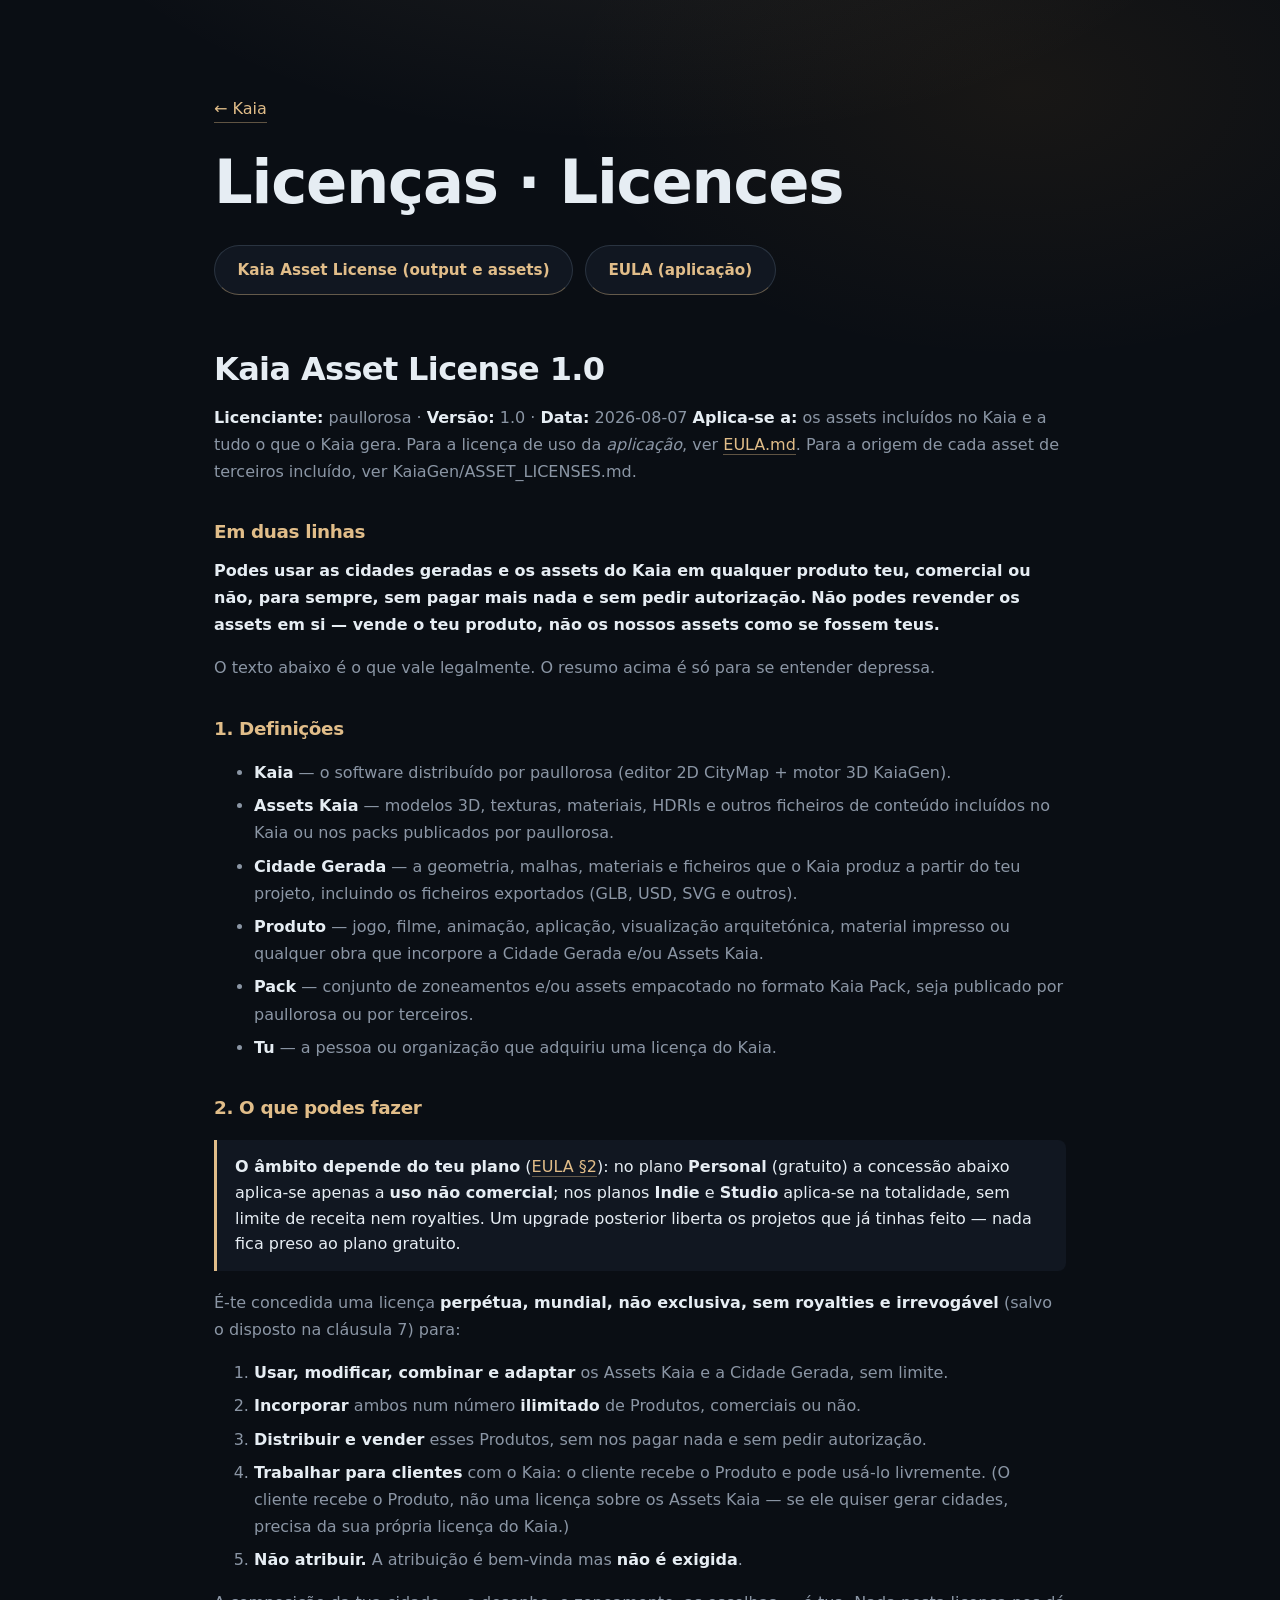
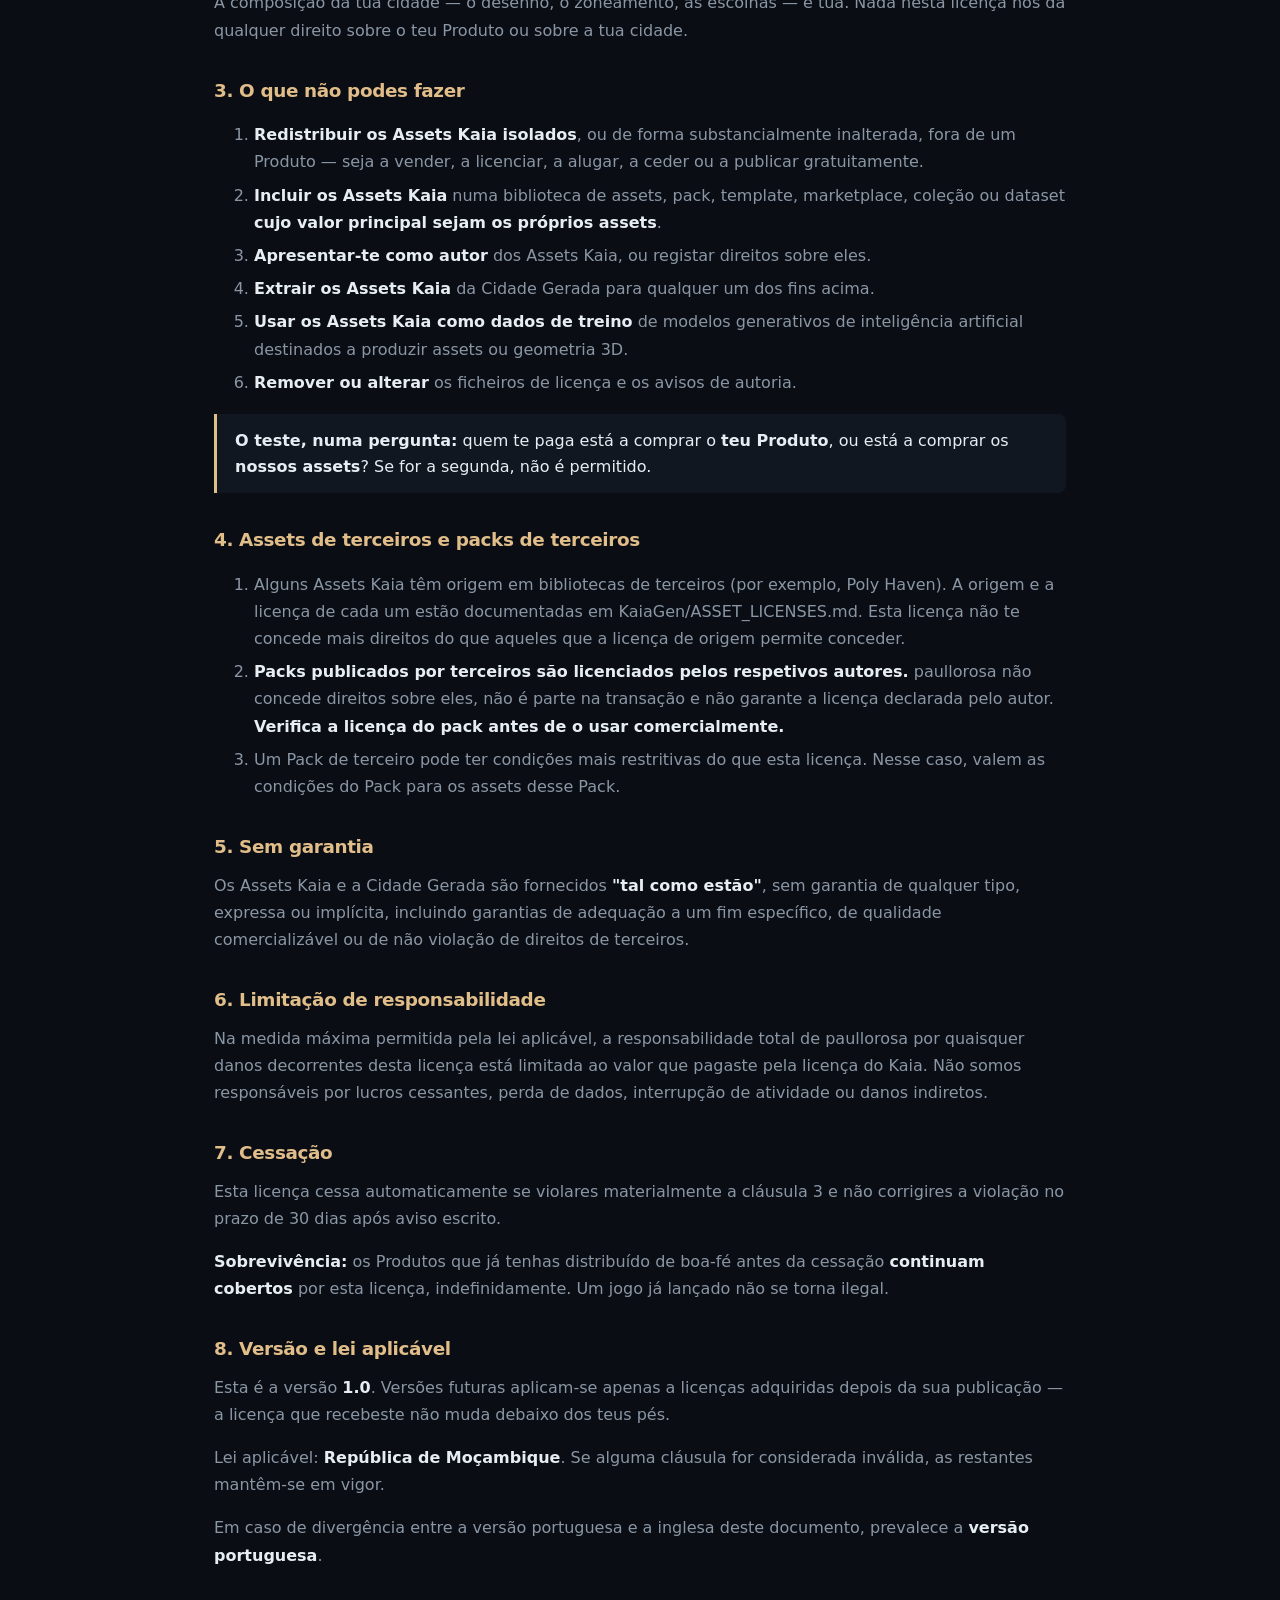
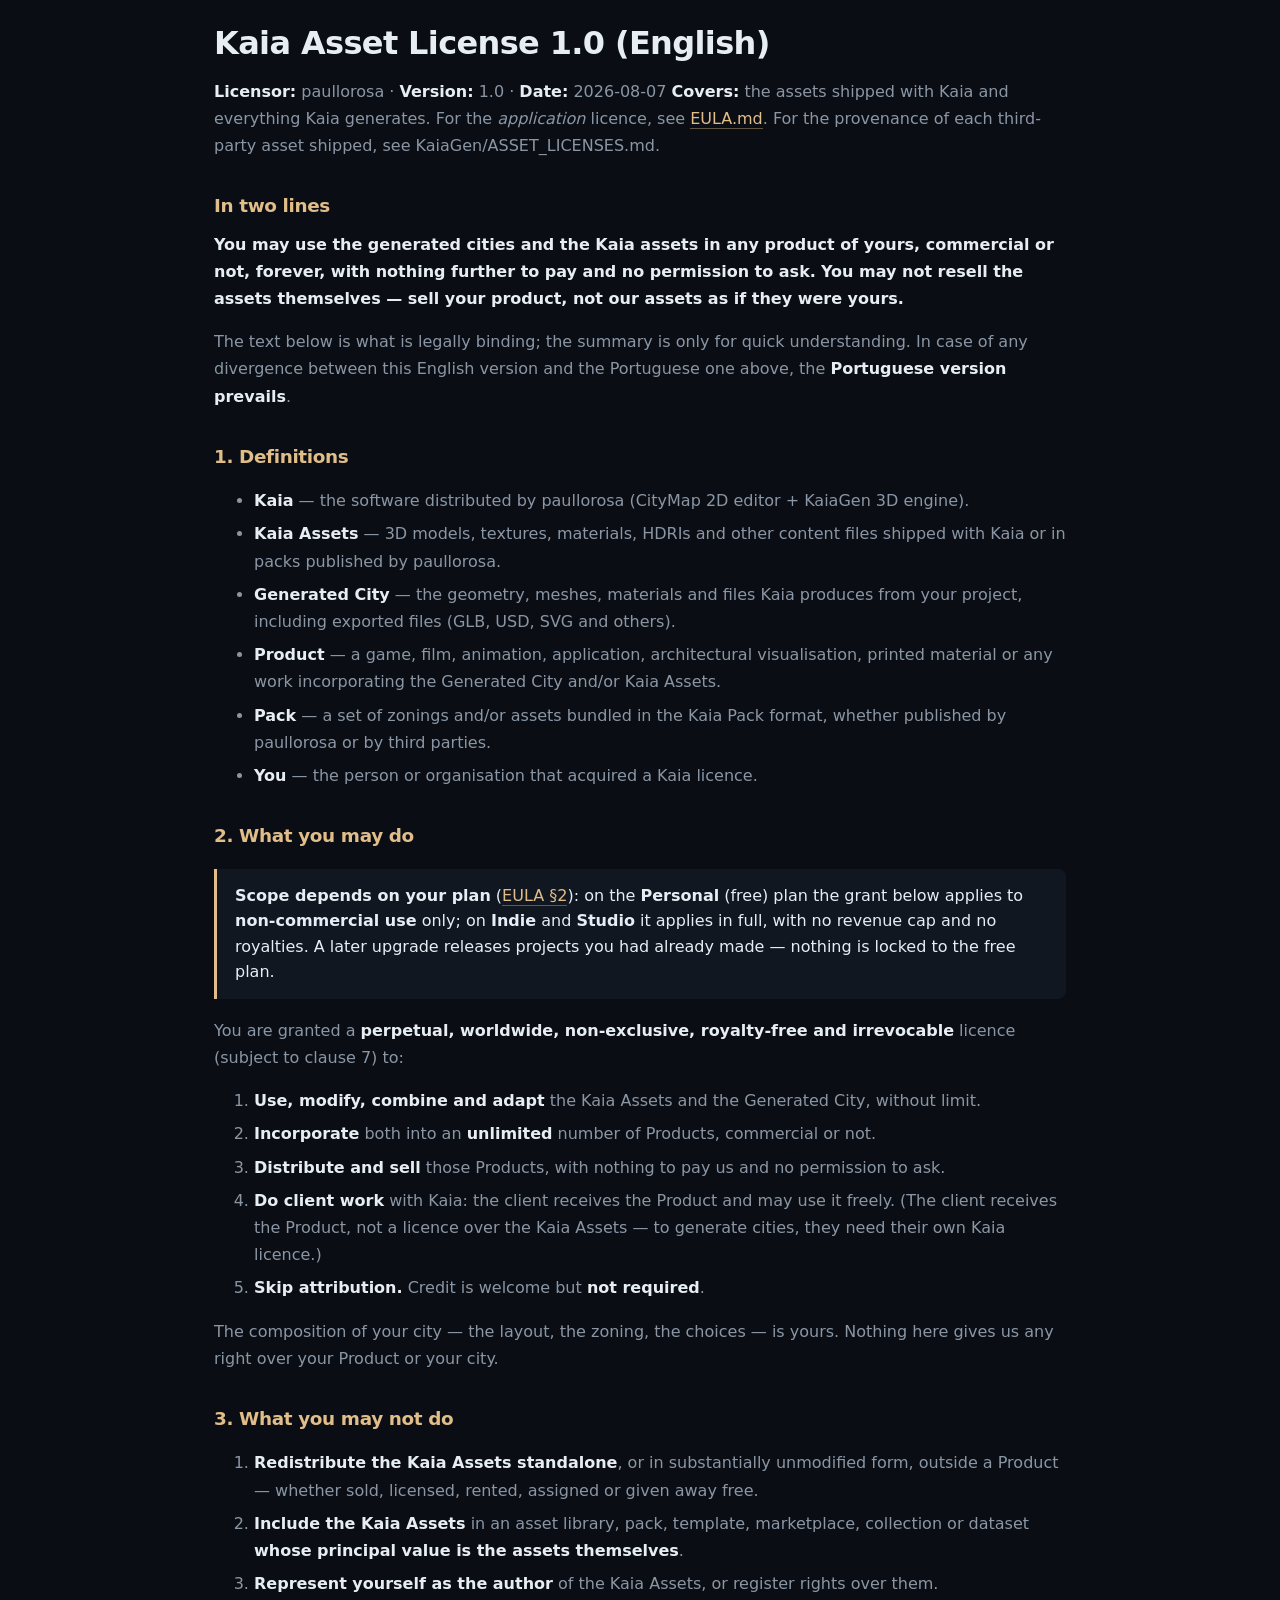
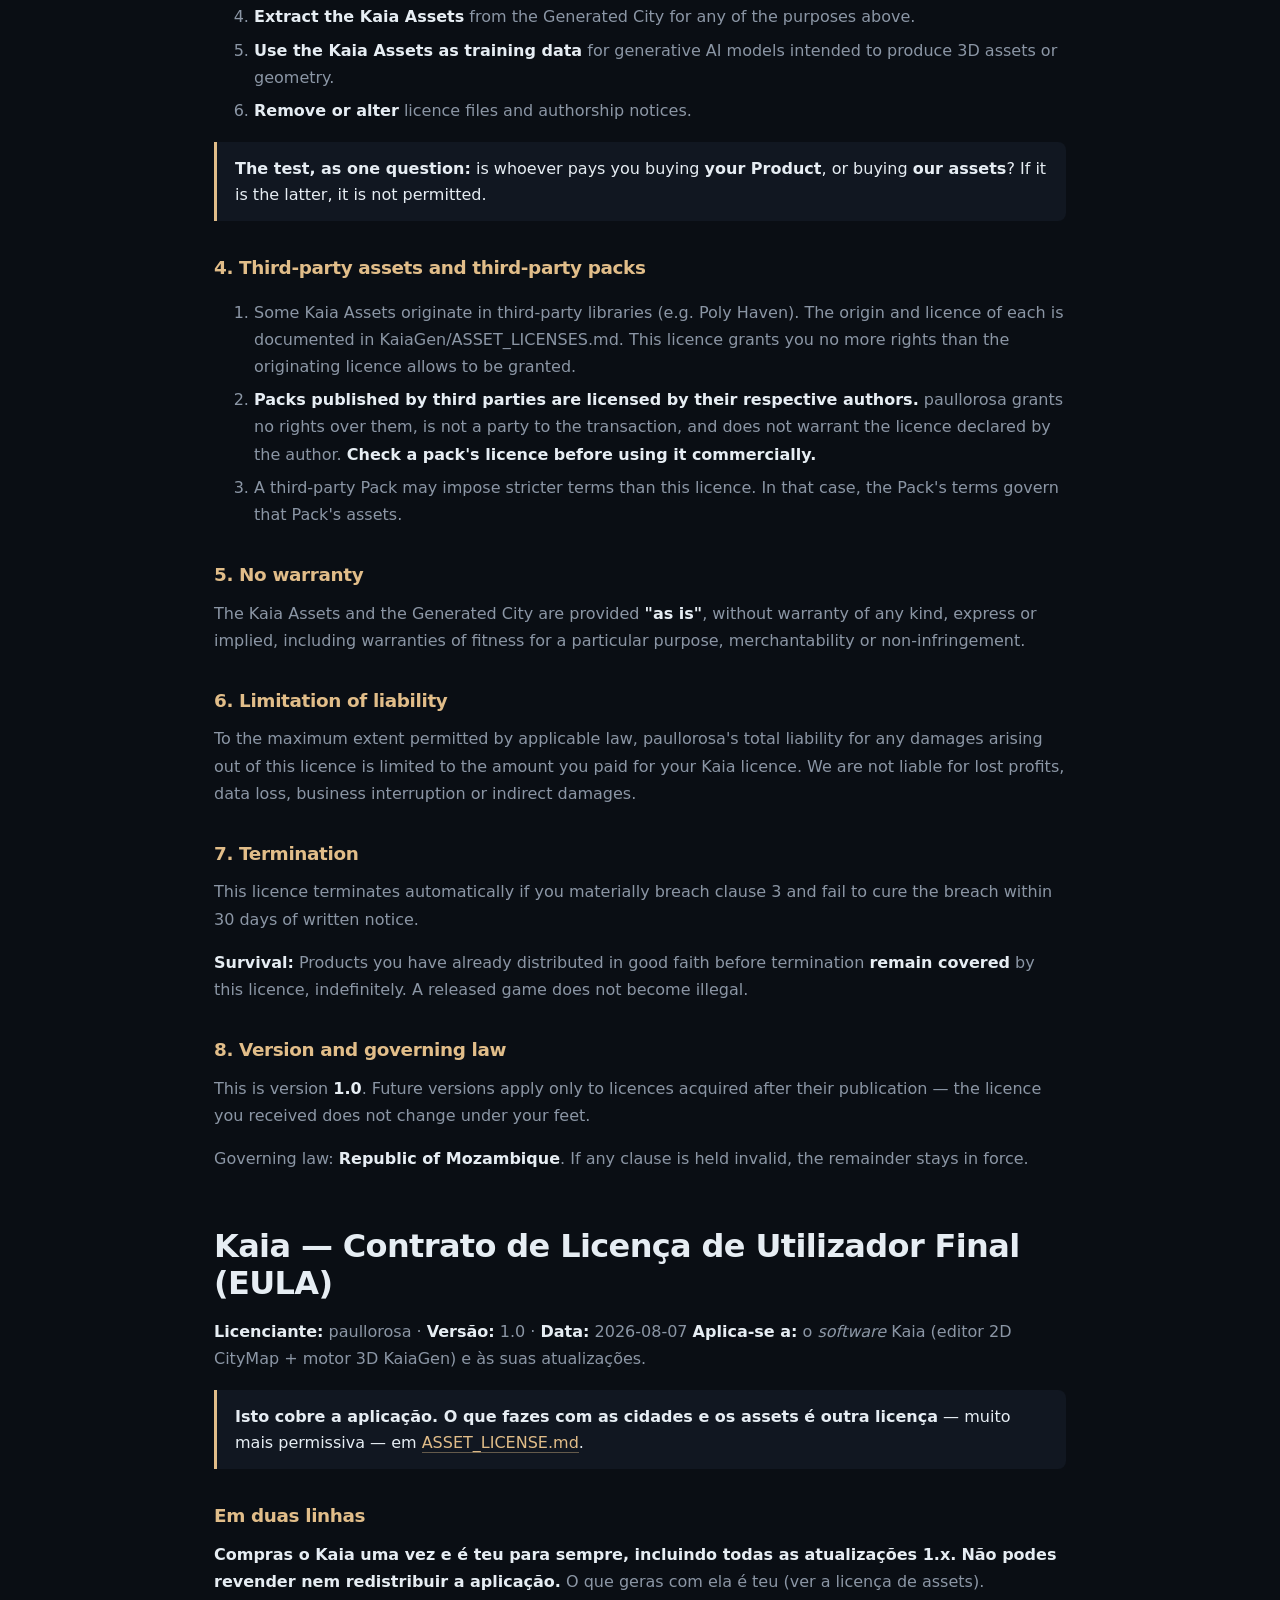
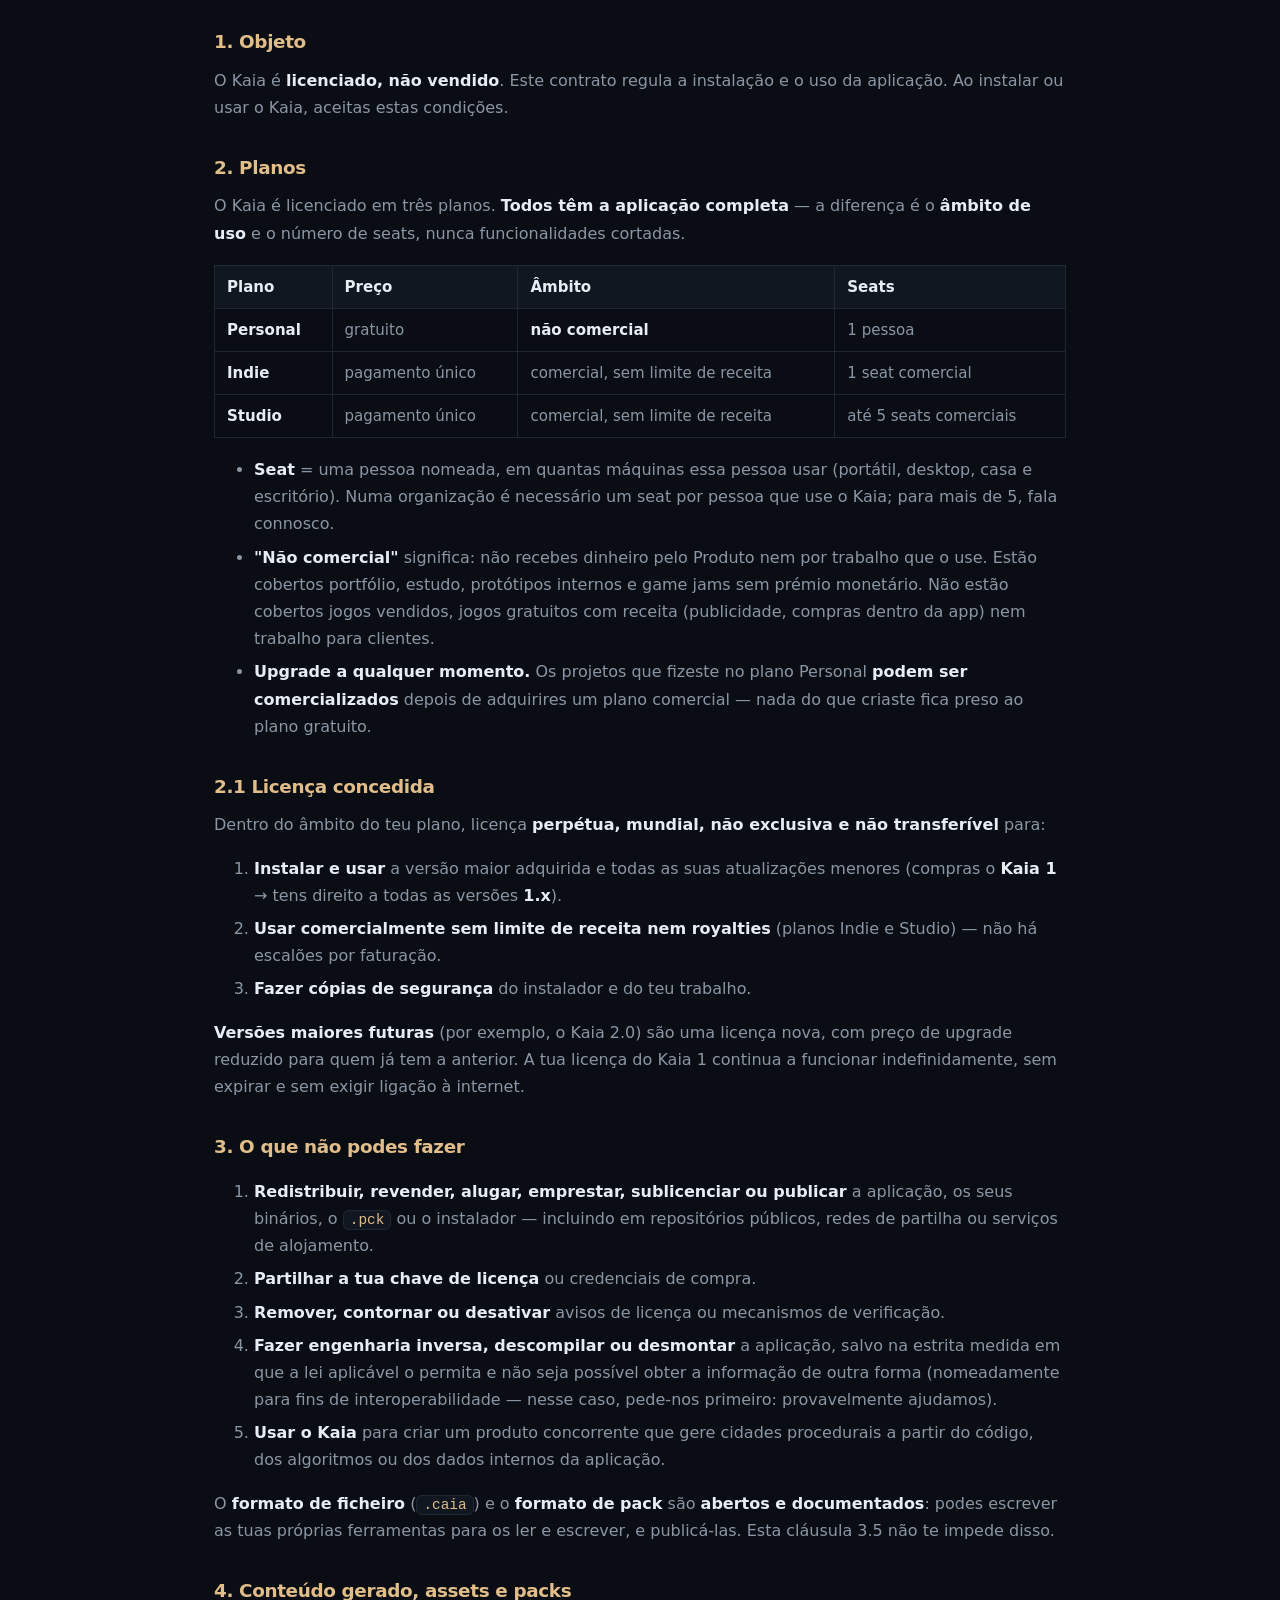
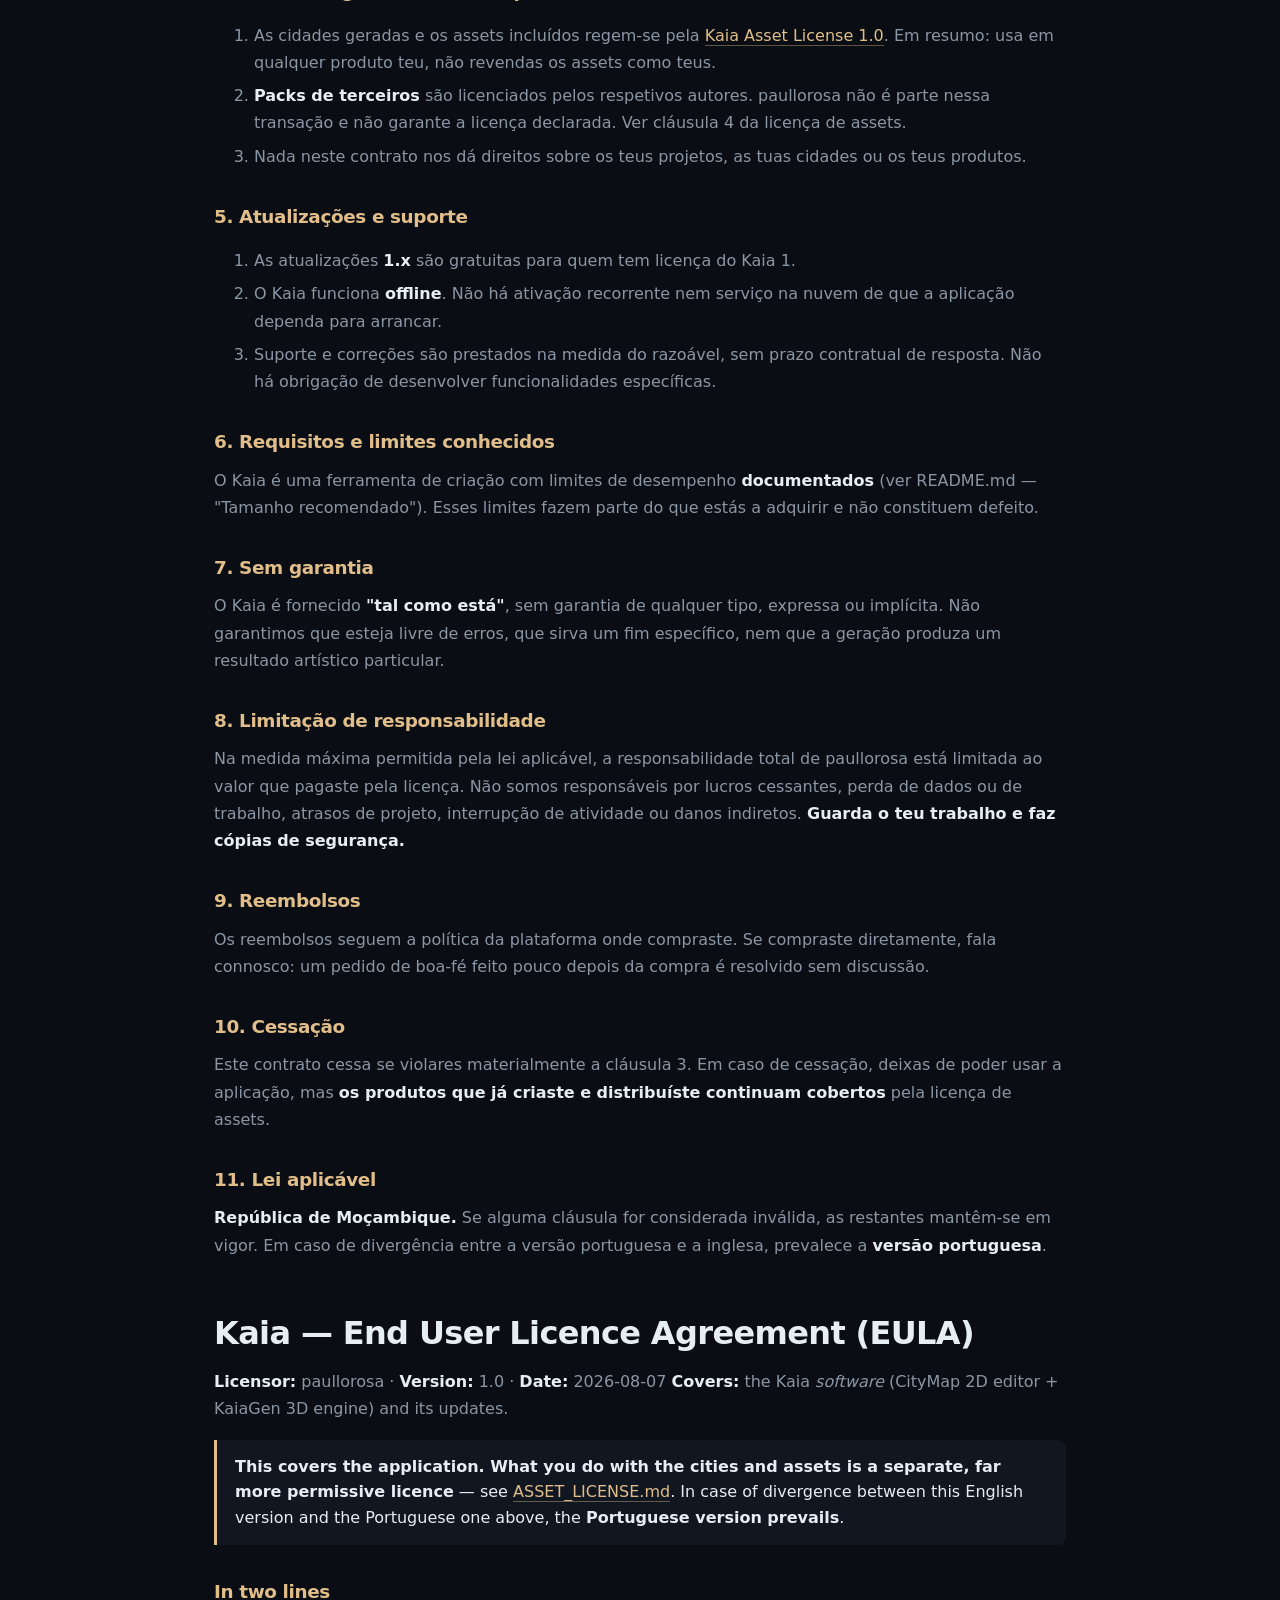
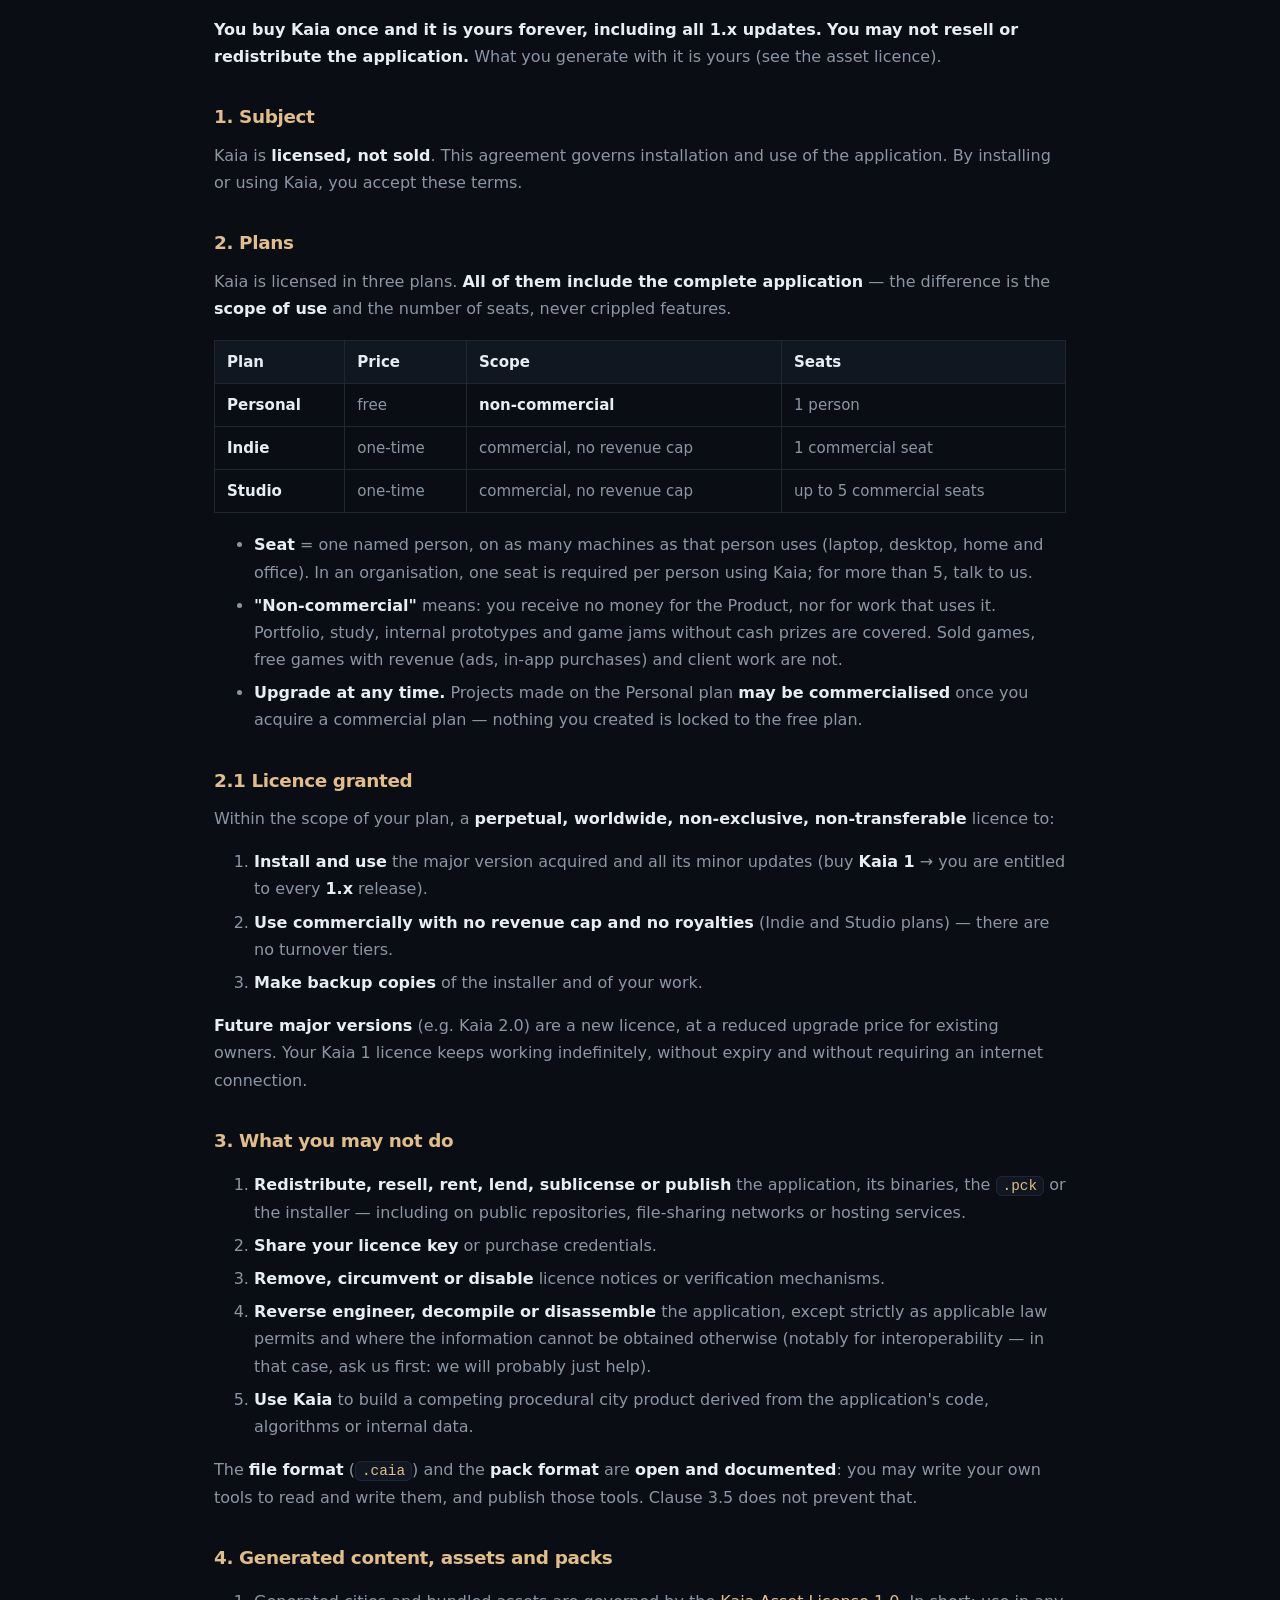
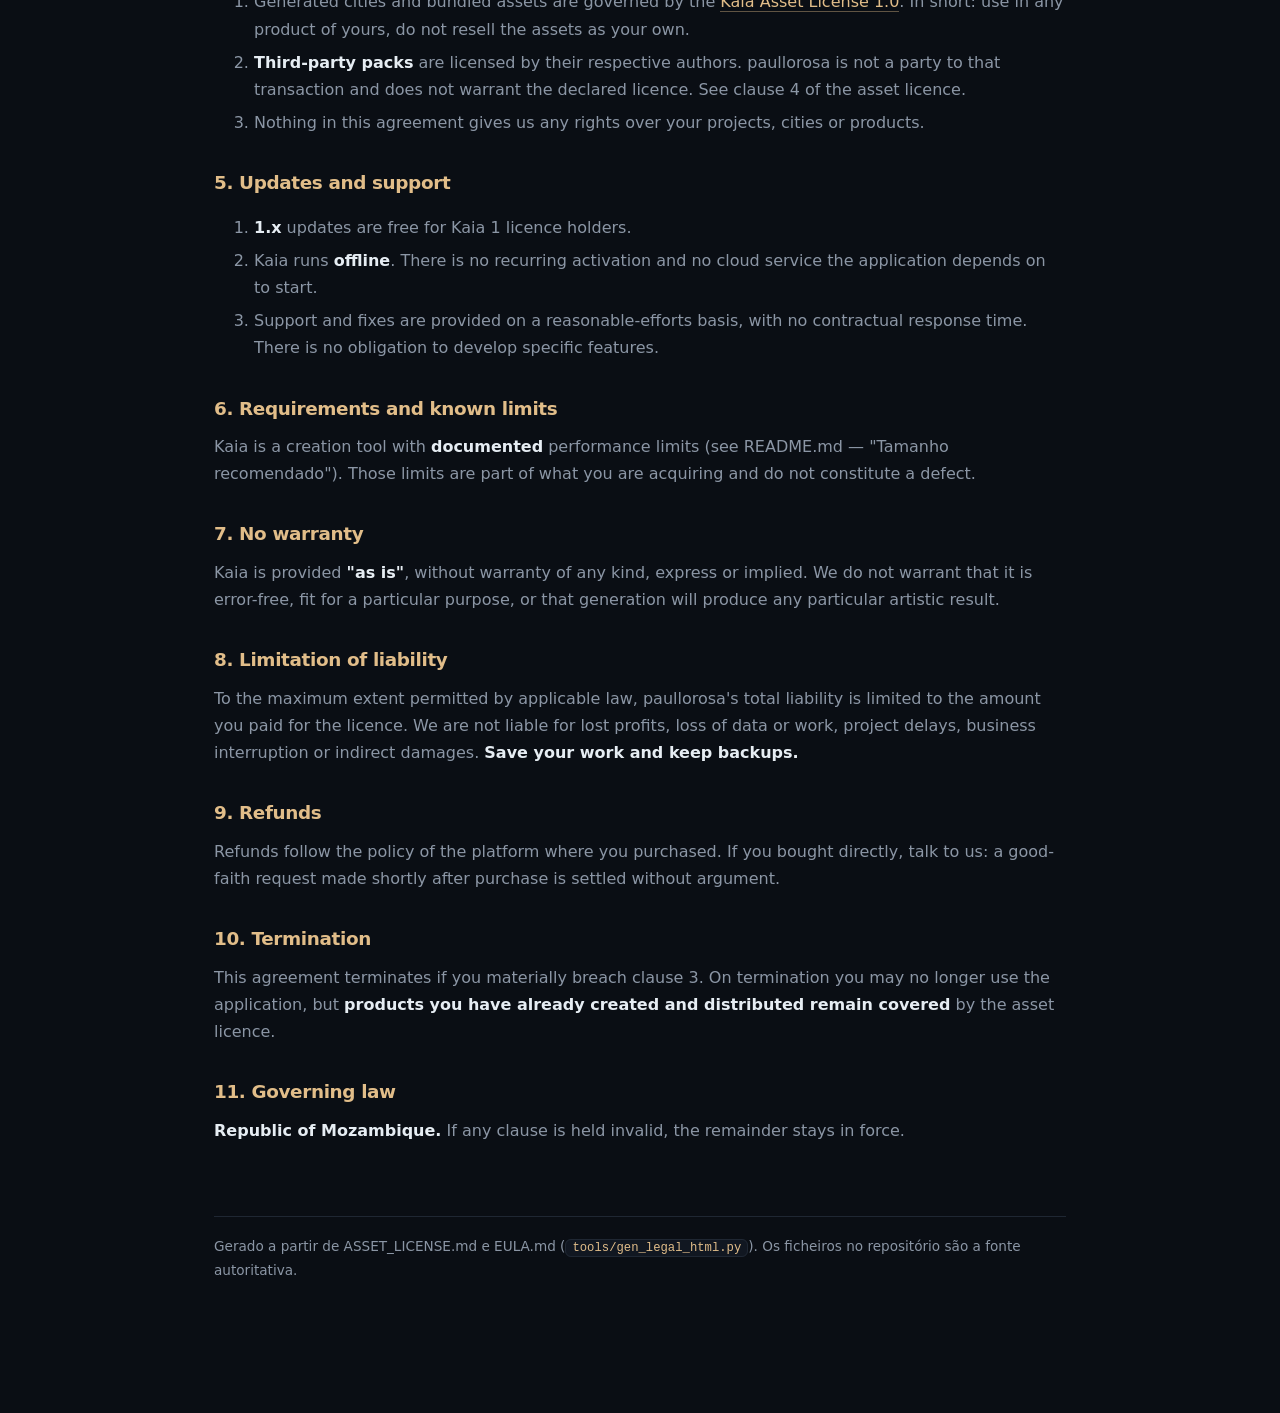
<file: legal.html>
<!doctype html>
<html lang="pt">
<head>
  <meta charset="utf-8" />
  <meta name="viewport" content="width=device-width, initial-scale=1" />
  <title>Kaia — Licenças / Licences</title>
  <meta name="description" content="Kaia Asset License 1.0 e EULA da aplicação." />
  <link rel="icon" href="assets/kaia-ico.svg" />
  <link rel="stylesheet" href="styles.css" />
  <style>
    .legal { max-width: 900px; margin: 0 auto; padding: 96px 24px 120px; }
    .legal h2 { margin: 56px 0 16px; font-size: clamp(1.5rem, 3vw, 2rem); }
    .legal h3 { margin: 32px 0 10px; color: var(--accent); font-size: 1.15rem; }
    .legal h4 { margin: 24px 0 8px; font-size: 1rem; }
    .legal p, .legal li { color: var(--text-muted); line-height: 1.7; }
    .legal li { margin: 6px 0; }
    .legal strong { color: var(--text); }
    .legal a { color: var(--accent); text-decoration: none;
      border-bottom: 1px solid color-mix(in srgb, var(--accent) 40%, transparent); }
    .legal a:hover, .legal a:focus-visible { border-bottom-color: var(--accent); }
    .legal code { background: var(--bg-elev); border: 1px solid var(--border);
      border-radius: 6px; padding: 1px 6px; font-size: .9em; }
    .legal blockquote { margin: 18px 0; padding: 14px 18px; border-left: 3px solid var(--accent);
      background: var(--bg-elev); border-radius: 0 var(--r-sm) var(--r-sm) 0; }
    .legal blockquote p { margin: 0; }
    .legal-table { overflow-x: auto; margin: 18px 0; }
    .legal table { border-collapse: collapse; width: 100%; font-size: .94rem; }
    .legal th, .legal td { border: 1px solid var(--border); padding: 9px 12px;
      text-align: left; vertical-align: top; }
    .legal th { background: var(--bg-elev); color: var(--text); }
    .legal td { color: var(--text-muted); }
    .legal__nav { display: flex; flex-wrap: wrap; gap: 12px; margin: 24px 0 8px; }
    .legal__back { display: inline-block; margin-bottom: 28px; color: var(--accent); }
    .legal__gen { margin-top: 72px; padding-top: 18px; border-top: 1px solid var(--border);
      color: var(--text-dim); font-size: .85rem; }
  </style>
</head>
<body>
  <main class="legal">
    <a class="legal__back" href="index.html">&larr; Kaia</a>
    <h1>Licenças &middot; Licences</h1>
    <div class="legal__nav">
      <a class="btn btn--outline" href="#assets">Kaia Asset License (output e assets)</a>
      <a class="btn btn--outline" href="#eula">EULA (aplicação)</a>
    </div>

    <section id="assets">
<h2>Kaia Asset License 1.0</h2>
<p><strong>Licenciante:</strong> paullorosa · <strong>Versão:</strong> 1.0 · <strong>Data:</strong> 2026-08-07 <strong>Aplica-se a:</strong> os assets incluídos no Kaia e a tudo o que o Kaia gera. Para a licença de uso da <em>aplicação</em>, ver <a href="#eula">EULA.md</a>. Para a origem de cada asset de terceiros incluído, ver KaiaGen/ASSET_LICENSES.md.</p>
<h3>Em duas linhas</h3>
<p><strong>Podes usar as cidades geradas e os assets do Kaia em qualquer produto teu, comercial ou não, para sempre, sem pagar mais nada e sem pedir autorização.</strong> <strong>Não podes revender os assets em si — vende o teu produto, não os nossos assets como se fossem teus.</strong></p>
<p>O texto abaixo é o que vale legalmente. O resumo acima é só para se entender depressa.</p>
<h3>1. Definições</h3>
<ul>
<li><strong>Kaia</strong> — o software distribuído por paullorosa (editor 2D CityMap + motor 3D KaiaGen).</li>
<li><strong>Assets Kaia</strong> — modelos 3D, texturas, materiais, HDRIs e outros ficheiros de conteúdo incluídos no Kaia ou nos packs publicados por paullorosa.</li>
<li><strong>Cidade Gerada</strong> — a geometria, malhas, materiais e ficheiros que o Kaia produz a partir do teu projeto, incluindo os ficheiros exportados (GLB, USD, SVG e outros).</li>
<li><strong>Produto</strong> — jogo, filme, animação, aplicação, visualização arquitetónica, material impresso ou qualquer obra que incorpore a Cidade Gerada e/ou Assets Kaia.</li>
<li><strong>Pack</strong> — conjunto de zoneamentos e/ou assets empacotado no formato Kaia Pack, seja publicado por paullorosa ou por terceiros.</li>
<li><strong>Tu</strong> — a pessoa ou organização que adquiriu uma licença do Kaia.</li>
</ul>
<h3>2. O que podes fazer</h3>
<blockquote><strong>O âmbito depende do teu plano</strong> (<a href="#eula">EULA §2</a>): no plano <strong>Personal</strong> (gratuito) a concessão abaixo aplica-se apenas a <strong>uso não comercial</strong>; nos planos <strong>Indie</strong> e <strong>Studio</strong> aplica-se na totalidade, sem limite de receita nem royalties. Um upgrade posterior liberta os projetos que já tinhas feito — nada fica preso ao plano gratuito.</blockquote>
<p>É-te concedida uma licença <strong>perpétua, mundial, não exclusiva, sem royalties e irrevogável</strong> (salvo o disposto na cláusula 7) para:</p>
<ol>
<li><strong>Usar, modificar, combinar e adaptar</strong> os Assets Kaia e a Cidade Gerada, sem limite.</li>
<li><strong>Incorporar</strong> ambos num número <strong>ilimitado</strong> de Produtos, comerciais ou não.</li>
<li><strong>Distribuir e vender</strong> esses Produtos, sem nos pagar nada e sem pedir autorização.</li>
<li><strong>Trabalhar para clientes</strong> com o Kaia: o cliente recebe o Produto e pode usá-lo livremente. (O cliente recebe o Produto, não uma licença sobre os Assets Kaia — se ele quiser gerar cidades, precisa da sua própria licença do Kaia.)</li>
<li><strong>Não atribuir.</strong> A atribuição é bem-vinda mas <strong>não é exigida</strong>.</li>
</ol>
<p>A composição da tua cidade — o desenho, o zoneamento, as escolhas — é tua. Nada nesta licença nos dá qualquer direito sobre o teu Produto ou sobre a tua cidade.</p>
<h3>3. O que não podes fazer</h3>
<ol>
<li><strong>Redistribuir os Assets Kaia isolados</strong>, ou de forma substancialmente inalterada, fora de um Produto — seja a vender, a licenciar, a alugar, a ceder ou a publicar gratuitamente.</li>
<li><strong>Incluir os Assets Kaia</strong> numa biblioteca de assets, pack, template, marketplace, coleção ou dataset <strong>cujo valor principal sejam os próprios assets</strong>.</li>
<li><strong>Apresentar-te como autor</strong> dos Assets Kaia, ou registar direitos sobre eles.</li>
<li><strong>Extrair os Assets Kaia</strong> da Cidade Gerada para qualquer um dos fins acima.</li>
<li><strong>Usar os Assets Kaia como dados de treino</strong> de modelos generativos de inteligência artificial destinados a produzir assets ou geometria 3D.</li>
<li><strong>Remover ou alterar</strong> os ficheiros de licença e os avisos de autoria.</li>
</ol>
<blockquote><strong>O teste, numa pergunta:</strong> quem te paga está a comprar o <strong>teu Produto</strong>, ou está a comprar os <strong>nossos assets</strong>? Se for a segunda, não é permitido.</blockquote>
<h3>4. Assets de terceiros e packs de terceiros</h3>
<ol>
<li>Alguns Assets Kaia têm origem em bibliotecas de terceiros (por exemplo, Poly Haven). A origem e a licença de cada um estão documentadas em KaiaGen/ASSET_LICENSES.md. Esta licença não te concede mais direitos do que aqueles que a licença de origem permite conceder.</li>
<li><strong>Packs publicados por terceiros são licenciados pelos respetivos autores.</strong> paullorosa não concede direitos sobre eles, não é parte na transação e não garante a licença declarada pelo autor. <strong>Verifica a licença do pack antes de o usar comercialmente.</strong></li>
<li>Um Pack de terceiro pode ter condições mais restritivas do que esta licença. Nesse caso, valem as condições do Pack para os assets desse Pack.</li>
</ol>
<h3>5. Sem garantia</h3>
<p>Os Assets Kaia e a Cidade Gerada são fornecidos <strong>&quot;tal como estão&quot;</strong>, sem garantia de qualquer tipo, expressa ou implícita, incluindo garantias de adequação a um fim específico, de qualidade comercializável ou de não violação de direitos de terceiros.</p>
<h3>6. Limitação de responsabilidade</h3>
<p>Na medida máxima permitida pela lei aplicável, a responsabilidade total de paullorosa por quaisquer danos decorrentes desta licença está limitada ao valor que pagaste pela licença do Kaia. Não somos responsáveis por lucros cessantes, perda de dados, interrupção de atividade ou danos indiretos.</p>
<h3>7. Cessação</h3>
<p>Esta licença cessa automaticamente se violares materialmente a cláusula 3 e não corrigires a violação no prazo de 30 dias após aviso escrito.</p>
<p><strong>Sobrevivência:</strong> os Produtos que já tenhas distribuído de boa-fé antes da cessação <strong>continuam cobertos</strong> por esta licença, indefinidamente. Um jogo já lançado não se torna ilegal.</p>
<h3>8. Versão e lei aplicável</h3>
<p>Esta é a versão <strong>1.0</strong>. Versões futuras aplicam-se apenas a licenças adquiridas depois da sua publicação — a licença que recebeste não muda debaixo dos teus pés.</p>
<p>Lei aplicável: <strong>República de Moçambique</strong>. Se alguma cláusula for considerada inválida, as restantes mantêm-se em vigor.</p>
<p>Em caso de divergência entre a versão portuguesa e a inglesa deste documento, prevalece a <strong>versão portuguesa</strong>.</p>
<h2>Kaia Asset License 1.0 (English)</h2>
<p><strong>Licensor:</strong> paullorosa · <strong>Version:</strong> 1.0 · <strong>Date:</strong> 2026-08-07 <strong>Covers:</strong> the assets shipped with Kaia and everything Kaia generates. For the <em>application</em> licence, see <a href="#eula">EULA.md</a>. For the provenance of each third-party asset shipped, see KaiaGen/ASSET_LICENSES.md.</p>
<h3>In two lines</h3>
<p><strong>You may use the generated cities and the Kaia assets in any product of yours, commercial or not, forever, with nothing further to pay and no permission to ask.</strong> <strong>You may not resell the assets themselves — sell your product, not our assets as if they were yours.</strong></p>
<p>The text below is what is legally binding; the summary is only for quick understanding. In case of any divergence between this English version and the Portuguese one above, the <strong>Portuguese version prevails</strong>.</p>
<h3>1. Definitions</h3>
<ul>
<li><strong>Kaia</strong> — the software distributed by paullorosa (CityMap 2D editor + KaiaGen 3D engine).</li>
<li><strong>Kaia Assets</strong> — 3D models, textures, materials, HDRIs and other content files shipped with Kaia or in packs published by paullorosa.</li>
<li><strong>Generated City</strong> — the geometry, meshes, materials and files Kaia produces from your project, including exported files (GLB, USD, SVG and others).</li>
<li><strong>Product</strong> — a game, film, animation, application, architectural visualisation, printed material or any work incorporating the Generated City and/or Kaia Assets.</li>
<li><strong>Pack</strong> — a set of zonings and/or assets bundled in the Kaia Pack format, whether published by paullorosa or by third parties.</li>
<li><strong>You</strong> — the person or organisation that acquired a Kaia licence.</li>
</ul>
<h3>2. What you may do</h3>
<blockquote><strong>Scope depends on your plan</strong> (<a href="#eula">EULA §2</a>): on the <strong>Personal</strong> (free) plan the grant below applies to <strong>non-commercial use</strong> only; on <strong>Indie</strong> and <strong>Studio</strong> it applies in full, with no revenue cap and no royalties. A later upgrade releases projects you had already made — nothing is locked to the free plan.</blockquote>
<p>You are granted a <strong>perpetual, worldwide, non-exclusive, royalty-free and irrevocable</strong> licence (subject to clause 7) to:</p>
<ol>
<li><strong>Use, modify, combine and adapt</strong> the Kaia Assets and the Generated City, without limit.</li>
<li><strong>Incorporate</strong> both into an <strong>unlimited</strong> number of Products, commercial or not.</li>
<li><strong>Distribute and sell</strong> those Products, with nothing to pay us and no permission to ask.</li>
<li><strong>Do client work</strong> with Kaia: the client receives the Product and may use it freely. (The client receives the Product, not a licence over the Kaia Assets — to generate cities, they need their own Kaia licence.)</li>
<li><strong>Skip attribution.</strong> Credit is welcome but <strong>not required</strong>.</li>
</ol>
<p>The composition of your city — the layout, the zoning, the choices — is yours. Nothing here gives us any right over your Product or your city.</p>
<h3>3. What you may not do</h3>
<ol>
<li><strong>Redistribute the Kaia Assets standalone</strong>, or in substantially unmodified form, outside a Product — whether sold, licensed, rented, assigned or given away free.</li>
<li><strong>Include the Kaia Assets</strong> in an asset library, pack, template, marketplace, collection or dataset <strong>whose principal value is the assets themselves</strong>.</li>
<li><strong>Represent yourself as the author</strong> of the Kaia Assets, or register rights over them.</li>
<li><strong>Extract the Kaia Assets</strong> from the Generated City for any of the purposes above.</li>
<li><strong>Use the Kaia Assets as training data</strong> for generative AI models intended to produce 3D assets or geometry.</li>
<li><strong>Remove or alter</strong> licence files and authorship notices.</li>
</ol>
<blockquote><strong>The test, as one question:</strong> is whoever pays you buying <strong>your Product</strong>, or buying <strong>our assets</strong>? If it is the latter, it is not permitted.</blockquote>
<h3>4. Third-party assets and third-party packs</h3>
<ol>
<li>Some Kaia Assets originate in third-party libraries (e.g. Poly Haven). The origin and licence of each is documented in KaiaGen/ASSET_LICENSES.md. This licence grants you no more rights than the originating licence allows to be granted.</li>
<li><strong>Packs published by third parties are licensed by their respective authors.</strong> paullorosa grants no rights over them, is not a party to the transaction, and does not warrant the licence declared by the author. <strong>Check a pack&#x27;s licence before using it commercially.</strong></li>
<li>A third-party Pack may impose stricter terms than this licence. In that case, the Pack&#x27;s terms govern that Pack&#x27;s assets.</li>
</ol>
<h3>5. No warranty</h3>
<p>The Kaia Assets and the Generated City are provided <strong>&quot;as is&quot;</strong>, without warranty of any kind, express or implied, including warranties of fitness for a particular purpose, merchantability or non-infringement.</p>
<h3>6. Limitation of liability</h3>
<p>To the maximum extent permitted by applicable law, paullorosa&#x27;s total liability for any damages arising out of this licence is limited to the amount you paid for your Kaia licence. We are not liable for lost profits, data loss, business interruption or indirect damages.</p>
<h3>7. Termination</h3>
<p>This licence terminates automatically if you materially breach clause 3 and fail to cure the breach within 30 days of written notice.</p>
<p><strong>Survival:</strong> Products you have already distributed in good faith before termination <strong>remain covered</strong> by this licence, indefinitely. A released game does not become illegal.</p>
<h3>8. Version and governing law</h3>
<p>This is version <strong>1.0</strong>. Future versions apply only to licences acquired after their publication — the licence you received does not change under your feet.</p>
<p>Governing law: <strong>Republic of Mozambique</strong>. If any clause is held invalid, the remainder stays in force.</p>
    </section>

    <section id="eula">
<h2>Kaia — Contrato de Licença de Utilizador Final (EULA)</h2>
<p><strong>Licenciante:</strong> paullorosa · <strong>Versão:</strong> 1.0 · <strong>Data:</strong> 2026-08-07 <strong>Aplica-se a:</strong> o <em>software</em> Kaia (editor 2D CityMap + motor 3D KaiaGen) e às suas atualizações.</p>
<blockquote><strong>Isto cobre a aplicação. O que fazes com as cidades e os assets é outra licença</strong> — muito mais permissiva — em <a href="#assets">ASSET_LICENSE.md</a>.</blockquote>
<h3>Em duas linhas</h3>
<p><strong>Compras o Kaia uma vez e é teu para sempre, incluindo todas as atualizações 1.x.</strong> <strong>Não podes revender nem redistribuir a aplicação.</strong> O que geras com ela é teu (ver a licença de assets).</p>
<h3>1. Objeto</h3>
<p>O Kaia é <strong>licenciado, não vendido</strong>. Este contrato regula a instalação e o uso da aplicação. Ao instalar ou usar o Kaia, aceitas estas condições.</p>
<h3>2. Planos</h3>
<p>O Kaia é licenciado em três planos. <strong>Todos têm a aplicação completa</strong> — a diferença é o <strong>âmbito de uso</strong> e o número de seats, nunca funcionalidades cortadas.</p>
<div class="legal-table"><table><thead><tr><th>Plano</th><th>Preço</th><th>Âmbito</th><th>Seats</th></tr></thead><tbody><tr><td><strong>Personal</strong></td><td>gratuito</td><td><strong>não comercial</strong></td><td>1 pessoa</td></tr><tr><td><strong>Indie</strong></td><td>pagamento único</td><td>comercial, sem limite de receita</td><td>1 seat comercial</td></tr><tr><td><strong>Studio</strong></td><td>pagamento único</td><td>comercial, sem limite de receita</td><td>até 5 seats comerciais</td></tr></tbody></table></div>
<ul>
<li><strong>Seat</strong> = uma pessoa nomeada, em quantas máquinas essa pessoa usar (portátil, desktop, casa e escritório). Numa organização é necessário um seat por pessoa que use o Kaia; para mais de 5, fala connosco.</li>
<li><strong>&quot;Não comercial&quot;</strong> significa: não recebes dinheiro pelo Produto nem por trabalho que o use. Estão cobertos portfólio, estudo, protótipos internos e game jams sem prémio monetário. Não estão cobertos jogos vendidos, jogos gratuitos com receita (publicidade, compras dentro da app) nem trabalho para clientes.</li>
<li><strong>Upgrade a qualquer momento.</strong> Os projetos que fizeste no plano Personal <strong>podem ser comercializados</strong> depois de adquirires um plano comercial — nada do que criaste fica preso ao plano gratuito.</li>
</ul>
<h3>2.1 Licença concedida</h3>
<p>Dentro do âmbito do teu plano, licença <strong>perpétua, mundial, não exclusiva e não transferível</strong> para:</p>
<ol>
<li><strong>Instalar e usar</strong> a versão maior adquirida e todas as suas atualizações menores (compras o <strong>Kaia 1</strong> → tens direito a todas as versões <strong>1.x</strong>).</li>
<li><strong>Usar comercialmente sem limite de receita nem royalties</strong> (planos Indie e Studio) — não há escalões por faturação.</li>
<li><strong>Fazer cópias de segurança</strong> do instalador e do teu trabalho.</li>
</ol>
<p><strong>Versões maiores futuras</strong> (por exemplo, o Kaia 2.0) são uma licença nova, com preço de upgrade reduzido para quem já tem a anterior. A tua licença do Kaia 1 continua a funcionar indefinidamente, sem expirar e sem exigir ligação à internet.</p>
<h3>3. O que não podes fazer</h3>
<ol>
<li><strong>Redistribuir, revender, alugar, emprestar, sublicenciar ou publicar</strong> a aplicação, os seus binários, o <code>.pck</code> ou o instalador — incluindo em repositórios públicos, redes de partilha ou serviços de alojamento.</li>
<li><strong>Partilhar a tua chave de licença</strong> ou credenciais de compra.</li>
<li><strong>Remover, contornar ou desativar</strong> avisos de licença ou mecanismos de verificação.</li>
<li><strong>Fazer engenharia inversa, descompilar ou desmontar</strong> a aplicação, salvo na estrita medida em que a lei aplicável o permita e não seja possível obter a informação de outra forma (nomeadamente para fins de interoperabilidade — nesse caso, pede-nos primeiro: provavelmente ajudamos).</li>
<li><strong>Usar o Kaia</strong> para criar um produto concorrente que gere cidades procedurais a partir do código, dos algoritmos ou dos dados internos da aplicação.</li>
</ol>
<p>O <strong>formato de ficheiro</strong> (<code>.caia</code>) e o <strong>formato de pack</strong> são <strong>abertos e documentados</strong>: podes escrever as tuas próprias ferramentas para os ler e escrever, e publicá-las. Esta cláusula 3.5 não te impede disso.</p>
<h3>4. Conteúdo gerado, assets e packs</h3>
<ol>
<li>As cidades geradas e os assets incluídos regem-se pela <a href="#assets">Kaia Asset License 1.0</a>. Em resumo: usa em qualquer produto teu, não revendas os assets como teus.</li>
<li><strong>Packs de terceiros</strong> são licenciados pelos respetivos autores. paullorosa não é parte nessa transação e não garante a licença declarada. Ver cláusula 4 da licença de assets.</li>
<li>Nada neste contrato nos dá direitos sobre os teus projetos, as tuas cidades ou os teus produtos.</li>
</ol>
<h3>5. Atualizações e suporte</h3>
<ol>
<li>As atualizações <strong>1.x</strong> são gratuitas para quem tem licença do Kaia 1.</li>
<li>O Kaia funciona <strong>offline</strong>. Não há ativação recorrente nem serviço na nuvem de que a aplicação dependa para arrancar.</li>
<li>Suporte e correções são prestados na medida do razoável, sem prazo contratual de resposta. Não há obrigação de desenvolver funcionalidades específicas.</li>
</ol>
<h3>6. Requisitos e limites conhecidos</h3>
<p>O Kaia é uma ferramenta de criação com limites de desempenho <strong>documentados</strong> (ver README.md — &quot;Tamanho recomendado&quot;). Esses limites fazem parte do que estás a adquirir e não constituem defeito.</p>
<h3>7. Sem garantia</h3>
<p>O Kaia é fornecido <strong>&quot;tal como está&quot;</strong>, sem garantia de qualquer tipo, expressa ou implícita. Não garantimos que esteja livre de erros, que sirva um fim específico, nem que a geração produza um resultado artístico particular.</p>
<h3>8. Limitação de responsabilidade</h3>
<p>Na medida máxima permitida pela lei aplicável, a responsabilidade total de paullorosa está limitada ao valor que pagaste pela licença. Não somos responsáveis por lucros cessantes, perda de dados ou de trabalho, atrasos de projeto, interrupção de atividade ou danos indiretos. <strong>Guarda o teu trabalho e faz cópias de segurança.</strong></p>
<h3>9. Reembolsos</h3>
<p>Os reembolsos seguem a política da plataforma onde compraste. Se compraste diretamente, fala connosco: um pedido de boa-fé feito pouco depois da compra é resolvido sem discussão.</p>
<h3>10. Cessação</h3>
<p>Este contrato cessa se violares materialmente a cláusula 3. Em caso de cessação, deixas de poder usar a aplicação, mas <strong>os produtos que já criaste e distribuíste continuam cobertos</strong> pela licença de assets.</p>
<h3>11. Lei aplicável</h3>
<p><strong>República de Moçambique.</strong> Se alguma cláusula for considerada inválida, as restantes mantêm-se em vigor. Em caso de divergência entre a versão portuguesa e a inglesa, prevalece a <strong>versão portuguesa</strong>.</p>
<h2>Kaia — End User Licence Agreement (EULA)</h2>
<p><strong>Licensor:</strong> paullorosa · <strong>Version:</strong> 1.0 · <strong>Date:</strong> 2026-08-07 <strong>Covers:</strong> the Kaia <em>software</em> (CityMap 2D editor + KaiaGen 3D engine) and its updates.</p>
<blockquote><strong>This covers the application. What you do with the cities and assets is a separate, far more permissive licence</strong> — see <a href="#assets">ASSET_LICENSE.md</a>. In case of divergence between this English version and the Portuguese one above, the <strong>Portuguese version prevails</strong>.</blockquote>
<h3>In two lines</h3>
<p><strong>You buy Kaia once and it is yours forever, including all 1.x updates.</strong> <strong>You may not resell or redistribute the application.</strong> What you generate with it is yours (see the asset licence).</p>
<h3>1. Subject</h3>
<p>Kaia is <strong>licensed, not sold</strong>. This agreement governs installation and use of the application. By installing or using Kaia, you accept these terms.</p>
<h3>2. Plans</h3>
<p>Kaia is licensed in three plans. <strong>All of them include the complete application</strong> — the difference is the <strong>scope of use</strong> and the number of seats, never crippled features.</p>
<div class="legal-table"><table><thead><tr><th>Plan</th><th>Price</th><th>Scope</th><th>Seats</th></tr></thead><tbody><tr><td><strong>Personal</strong></td><td>free</td><td><strong>non-commercial</strong></td><td>1 person</td></tr><tr><td><strong>Indie</strong></td><td>one-time</td><td>commercial, no revenue cap</td><td>1 commercial seat</td></tr><tr><td><strong>Studio</strong></td><td>one-time</td><td>commercial, no revenue cap</td><td>up to 5 commercial seats</td></tr></tbody></table></div>
<ul>
<li><strong>Seat</strong> = one named person, on as many machines as that person uses (laptop, desktop, home and office). In an organisation, one seat is required per person using Kaia; for more than 5, talk to us.</li>
<li><strong>&quot;Non-commercial&quot;</strong> means: you receive no money for the Product, nor for work that uses it. Portfolio, study, internal prototypes and game jams without cash prizes are covered. Sold games, free games with revenue (ads, in-app purchases) and client work are not.</li>
<li><strong>Upgrade at any time.</strong> Projects made on the Personal plan <strong>may be commercialised</strong> once you acquire a commercial plan — nothing you created is locked to the free plan.</li>
</ul>
<h3>2.1 Licence granted</h3>
<p>Within the scope of your plan, a <strong>perpetual, worldwide, non-exclusive, non-transferable</strong> licence to:</p>
<ol>
<li><strong>Install and use</strong> the major version acquired and all its minor updates (buy <strong>Kaia 1</strong> → you are entitled to every <strong>1.x</strong> release).</li>
<li><strong>Use commercially with no revenue cap and no royalties</strong> (Indie and Studio plans) — there are no turnover tiers.</li>
<li><strong>Make backup copies</strong> of the installer and of your work.</li>
</ol>
<p><strong>Future major versions</strong> (e.g. Kaia 2.0) are a new licence, at a reduced upgrade price for existing owners. Your Kaia 1 licence keeps working indefinitely, without expiry and without requiring an internet connection.</p>
<h3>3. What you may not do</h3>
<ol>
<li><strong>Redistribute, resell, rent, lend, sublicense or publish</strong> the application, its binaries, the <code>.pck</code> or the installer — including on public repositories, file-sharing networks or hosting services.</li>
<li><strong>Share your licence key</strong> or purchase credentials.</li>
<li><strong>Remove, circumvent or disable</strong> licence notices or verification mechanisms.</li>
<li><strong>Reverse engineer, decompile or disassemble</strong> the application, except strictly as applicable law permits and where the information cannot be obtained otherwise (notably for interoperability — in that case, ask us first: we will probably just help).</li>
<li><strong>Use Kaia</strong> to build a competing procedural city product derived from the application&#x27;s code, algorithms or internal data.</li>
</ol>
<p>The <strong>file format</strong> (<code>.caia</code>) and the <strong>pack format</strong> are <strong>open and documented</strong>: you may write your own tools to read and write them, and publish those tools. Clause 3.5 does not prevent that.</p>
<h3>4. Generated content, assets and packs</h3>
<ol>
<li>Generated cities and bundled assets are governed by the <a href="#assets">Kaia Asset License 1.0</a>. In short: use in any product of yours, do not resell the assets as your own.</li>
<li><strong>Third-party packs</strong> are licensed by their respective authors. paullorosa is not a party to that transaction and does not warrant the declared licence. See clause 4 of the asset licence.</li>
<li>Nothing in this agreement gives us any rights over your projects, cities or products.</li>
</ol>
<h3>5. Updates and support</h3>
<ol>
<li><strong>1.x</strong> updates are free for Kaia 1 licence holders.</li>
<li>Kaia runs <strong>offline</strong>. There is no recurring activation and no cloud service the application depends on to start.</li>
<li>Support and fixes are provided on a reasonable-efforts basis, with no contractual response time. There is no obligation to develop specific features.</li>
</ol>
<h3>6. Requirements and known limits</h3>
<p>Kaia is a creation tool with <strong>documented</strong> performance limits (see README.md — &quot;Tamanho recomendado&quot;). Those limits are part of what you are acquiring and do not constitute a defect.</p>
<h3>7. No warranty</h3>
<p>Kaia is provided <strong>&quot;as is&quot;</strong>, without warranty of any kind, express or implied. We do not warrant that it is error-free, fit for a particular purpose, or that generation will produce any particular artistic result.</p>
<h3>8. Limitation of liability</h3>
<p>To the maximum extent permitted by applicable law, paullorosa&#x27;s total liability is limited to the amount you paid for the licence. We are not liable for lost profits, loss of data or work, project delays, business interruption or indirect damages. <strong>Save your work and keep backups.</strong></p>
<h3>9. Refunds</h3>
<p>Refunds follow the policy of the platform where you purchased. If you bought directly, talk to us: a good-faith request made shortly after purchase is settled without argument.</p>
<h3>10. Termination</h3>
<p>This agreement terminates if you materially breach clause 3. On termination you may no longer use the application, but <strong>products you have already created and distributed remain covered</strong> by the asset licence.</p>
<h3>11. Governing law</h3>
<p><strong>Republic of Mozambique.</strong> If any clause is held invalid, the remainder stays in force.</p>
    </section>
    <p class="legal__gen">Gerado a partir de ASSET_LICENSE.md e EULA.md
      (<code>tools/gen_legal_html.py</code>). Os ficheiros no repositório são a fonte
      autoritativa.</p>
  </main>
</body>
</html>
</file>
<file: styles.css>
/* ============================================================
   Kaia — Landing page styles
   ============================================================ */

:root {
  /* Palette */
  --bg: #0a0e14;
  --bg-elev: #111721;
  --bg-alt: #0d1218;
  --border: #1f2733;
  --border-strong: #2a3441;
  --text: #e6edf3;
  --text-muted: #8b96a5;
  --text-dim: #5d6878;

  /* Accents — pulled from the Kaia mark (K = beige, sun = gold,
     leaves = olive, fruits/house = burnt orange) */
  --accent: #e1bd89;       /* beige · K */
  --accent-2: #b5602d;     /* burnt orange · fruits/house */
  --accent-warm: #d78e29;  /* sun gold */
  --malha: #8a874d;        /* olive · matches Malha wordmark */
  --dna: #b5602d;          /* burnt orange · matches DNA wordmark */
  --tier-min: #d78e29;
  --tier-rec: #e1bd89;
  --tier-ideal: #b5602d;

  /* Radii / spacing */
  --r-sm: 8px;
  --r-md: 12px;
  --r-lg: 20px;
  --r-xl: 28px;

  /* Type */
  --font-sans: "Inter", system-ui, -apple-system, "Segoe UI", sans-serif;
  --font-mono: "JetBrains Mono", ui-monospace, "SF Mono", Menlo, monospace;
}

* {
  box-sizing: border-box;
}

html,
body {
  margin: 0;
  padding: 0;
  background: var(--bg);
  color: var(--text);
  font-family: var(--font-sans);
  font-size: 16px;
  line-height: 1.6;
  -webkit-font-smoothing: antialiased;
  -moz-osx-font-smoothing: grayscale;
}

body {
  background-image: radial-gradient(
      ellipse 80% 60% at 50% -20%,
      rgba(225, 189, 137, 0.10),
      transparent 60%
    ),
    radial-gradient(
      ellipse 60% 50% at 80% 10%,
      rgba(215, 142, 41, 0.07),
      transparent 60%
    );
  background-attachment: fixed;
}

a {
  color: var(--accent);
  text-decoration: none;
  transition: color 0.15s ease;
}
a:hover {
  color: var(--text);
}

h1,
h2,
h3 {
  margin: 0 0 0.5em;
  letter-spacing: -0.02em;
  font-weight: 700;
  color: var(--text);
}

h1 {
  font-size: clamp(2.4rem, 5vw, 3.8rem);
  line-height: 1.05;
  font-weight: 800;
}

h2 {
  font-size: clamp(1.8rem, 3.2vw, 2.6rem);
  line-height: 1.15;
}

h3 {
  font-size: 1.25rem;
}

p {
  margin: 0 0 1em;
}

code {
  font-family: var(--font-mono);
  font-size: 0.9em;
  background: var(--bg-elev);
  border: 1px solid var(--border);
  padding: 0.1em 0.4em;
  border-radius: 4px;
  color: var(--accent);
}

/* ============================================================
   Nav
   ============================================================ */

.nav {
  position: sticky;
  top: 0;
  z-index: 100;
  background: rgba(10, 14, 20, 0.7);
  backdrop-filter: blur(12px);
  -webkit-backdrop-filter: blur(12px);
  border-bottom: 1px solid var(--border);
}

.nav__inner {
  max-width: 1200px;
  margin: 0 auto;
  padding: 1rem 1.5rem;
  display: flex;
  align-items: center;
  justify-content: space-between;
  gap: 2rem;
}

.nav__logo {
  display: flex;
  align-items: center;
  gap: 0.6rem;
  font-weight: 800;
  color: var(--text);
  font-size: 1.1rem;
  letter-spacing: -0.02em;
}

.logo-mark {
  display: inline-flex;
  align-items: center;
  justify-content: center;
  width: 32px;
  height: 32px;
  border-radius: 8px;
  background: linear-gradient(135deg, var(--malha), var(--dna));
  color: #0a0e14;
  font-weight: 800;
  font-size: 1.1rem;
}

.logo-mark--img {
  background: transparent;
  border-radius: 0;
  width: 36px;
  height: 36px;
  object-fit: contain;
}

.visually-hidden {
  position: absolute;
  width: 1px;
  height: 1px;
  padding: 0;
  margin: -1px;
  overflow: hidden;
  clip: rect(0, 0, 0, 0);
  white-space: nowrap;
  border: 0;
}

.nav__links {
  list-style: none;
  display: flex;
  gap: 1.75rem;
  margin: 0;
  padding: 0;
}

.nav__links a {
  color: var(--text-muted);
  font-size: 0.95rem;
  font-weight: 500;
}

.nav__links a:hover {
  color: var(--text);
}

@media (max-width: 720px) {
  .nav__links {
    display: none;
  }
}

/* Nav toggles cluster (currency + language) */
.nav__toggles {
  display: inline-flex;
  align-items: center;
  gap: 0.5rem;
}

/* Pill toggle (shared by language + currency) */
.pill-toggle {
  display: inline-flex;
  align-items: center;
  gap: 4px;
  padding: 0.4rem 0.7rem;
  background: transparent;
  border: 1px solid var(--border);
  border-radius: 999px;
  color: var(--text-muted);
  font-family: var(--font-mono);
  font-size: 0.75rem;
  font-weight: 600;
  letter-spacing: 0.05em;
  cursor: pointer;
  transition: color 0.15s ease, border-color 0.15s ease;
}
.pill-toggle:hover { color: var(--text); border-color: var(--border-strong); }
.pill-toggle .pill-sep { color: var(--text-dim); }

/* Language toggle states */
.lang-toggle .lang-pt,
.lang-toggle .lang-en { transition: color 0.15s ease; }
html[data-lang="pt"] .lang-toggle .lang-pt { color: var(--accent); }
html[data-lang="en"] .lang-toggle .lang-en { color: var(--accent); }

/* Currency toggle states */
#cur-toggle .cur-eur,
#cur-toggle .cur-usd { transition: color 0.15s ease; }
html[data-cur="EUR"] #cur-toggle .cur-eur { color: var(--accent); }
html[data-cur="USD"] #cur-toggle .cur-usd { color: var(--accent); }

/* ============================================================
   Buttons
   ============================================================ */

.btn {
  display: inline-flex;
  align-items: center;
  justify-content: center;
  gap: 0.4rem;
  padding: 0.75rem 1.4rem;
  border-radius: 999px;
  font-weight: 600;
  font-size: 0.95rem;
  border: 1px solid transparent;
  cursor: pointer;
  transition: all 0.15s ease;
  text-decoration: none;
  white-space: nowrap;
}

.btn--sm {
  padding: 0.5rem 1rem;
  font-size: 0.85rem;
}

.btn--block {
  display: flex;
  width: 100%;
}

.btn--primary {
  background: linear-gradient(135deg, var(--accent), var(--accent-warm));
  color: #0a0e14;
}
.btn--primary:hover {
  transform: translateY(-1px);
  box-shadow: 0 8px 24px rgba(225, 189, 137, 0.25);
  color: #0a0e14;
}

.btn--ghost {
  background: transparent;
  color: var(--text);
  border-color: var(--border-strong);
}
.btn--ghost:hover {
  background: var(--bg-elev);
  color: var(--text);
}

.btn--outline {
  background: var(--bg-elev);
  color: var(--text);
  border-color: var(--border-strong);
}
.btn--outline:hover {
  border-color: var(--accent);
  color: var(--accent);
}

/* ============================================================
   Hero
   ============================================================ */

.hero {
  max-width: 1200px;
  margin: 0 auto;
  padding: 5rem 1.5rem 4rem;
}

.hero__inner {
  display: grid;
  grid-template-columns: 1.2fr 1fr;
  gap: 4rem;
  align-items: center;
}

@media (max-width: 900px) {
  .hero__inner {
    grid-template-columns: 1fr;
    gap: 2.5rem;
  }
}

.eyebrow {
  display: inline-block;
  font-size: 0.8rem;
  font-weight: 600;
  letter-spacing: 0.08em;
  text-transform: uppercase;
  color: var(--accent);
  margin-bottom: 1rem;
}

.gradient-text {
  background: linear-gradient(135deg, var(--accent), var(--dna), var(--accent-warm));
  -webkit-background-clip: text;
  background-clip: text;
  color: transparent;
}

.hero__lead {
  font-size: 1.15rem;
  color: var(--text-muted);
  max-width: 540px;
  margin-top: 1.5rem;
}

.hero__lead strong {
  color: var(--text);
}

.hero__cta {
  display: flex;
  gap: 0.8rem;
  margin-top: 2rem;
  flex-wrap: wrap;
}

.hero__meta {
  margin-top: 2.5rem;
  display: flex;
  gap: 0.6rem;
  color: var(--text-dim);
  font-family: var(--font-mono);
  font-size: 0.85rem;
  flex-wrap: wrap;
}

/* Hero visual — abstract layered city stack */
.hero__visual {
  position: relative;
  aspect-ratio: 1;
  max-width: 480px;
  margin: 0 auto;
  width: 100%;
}

.grid-stack {
  position: relative;
  width: 100%;
  height: 100%;
  perspective: 1200px;
  display: flex;
  align-items: center;
  justify-content: center;
}

.grid-stack__layer {
  position: absolute;
  width: 80%;
  height: 80%;
  border-radius: var(--r-md);
  border: 1px solid var(--border-strong);
  background: var(--bg-elev);
  transform-style: preserve-3d;
  transition: transform 0.6s ease;
}

/* Blocks = beige (the K). Roads = burnt orange (the house/fruits).
   Trees = olive (the leaves). Matches the Kaia mark from the front. */
.layer--blocks {
  transform: rotateX(55deg) rotateZ(-25deg) translateZ(-40px);
  background-image: repeating-linear-gradient(
      0deg,
      rgba(225, 189, 137, 0.18) 0 2px,
      transparent 2px 36px
    ),
    repeating-linear-gradient(
      90deg,
      rgba(225, 189, 137, 0.18) 0 2px,
      transparent 2px 36px
    );
  background-color: rgba(225, 189, 137, 0.06);
  border-color: rgba(225, 189, 137, 0.35);
}

.layer--roads {
  transform: rotateX(55deg) rotateZ(-25deg) translateZ(0px);
  width: 78%;
  height: 78%;
  background: transparent;
  border: none;
  background-image: repeating-linear-gradient(
      45deg,
      rgba(181, 96, 45, 0.45) 0 2px,
      transparent 2px 80px
    );
}

.layer--trees {
  transform: rotateX(55deg) rotateZ(-25deg) translateZ(40px);
  width: 76%;
  height: 76%;
  background: transparent;
  border: none;
  background-image: radial-gradient(
      circle at 20% 30%,
      rgba(115, 113, 64, 0.85) 4px,
      transparent 5px
    ),
    radial-gradient(circle at 70% 20%, rgba(115, 113, 64, 0.75) 3px, transparent 4px),
    radial-gradient(circle at 80% 60%, rgba(115, 113, 64, 0.85) 4px, transparent 5px),
    radial-gradient(circle at 30% 80%, rgba(115, 113, 64, 0.7) 3px, transparent 4px),
    radial-gradient(circle at 55% 50%, rgba(115, 113, 64, 0.75) 3px, transparent 4px),
    radial-gradient(circle at 15% 65%, rgba(115, 113, 64, 0.7) 3px, transparent 4px);
}

.grid-stack__label {
  position: absolute;
  bottom: 0;
  left: 0;
  font-family: var(--font-mono);
  font-size: 0.75rem;
  color: var(--text-dim);
  letter-spacing: 0.05em;
}

/* ============================================================
   Sections
   ============================================================ */

.section {
  max-width: 1200px;
  margin: 0 auto;
  padding: 6rem 1.5rem;
}

.section--alt {
  background: var(--bg-alt);
  max-width: none;
  padding-left: 0;
  padding-right: 0;
}

.section--alt > * {
  max-width: 1200px;
  margin-left: auto;
  margin-right: auto;
  padding-left: 1.5rem;
  padding-right: 1.5rem;
}

.section__header {
  max-width: 700px;
  margin: 0 auto 3.5rem;
  text-align: center;
}

.section__header .lead {
  color: var(--text-muted);
  font-size: 1.1rem;
}

.lead {
  color: var(--text-muted);
  font-size: 1.05rem;
}

/* ============================================================
   Apps grid
   ============================================================ */

.apps-grid {
  display: grid;
  grid-template-columns: 1fr 1fr;
  gap: 1.5rem;
}

@media (max-width: 800px) {
  .apps-grid {
    grid-template-columns: 1fr;
  }
}

.app-card {
  background: var(--bg-elev);
  border: 1px solid var(--border);
  border-radius: var(--r-lg);
  padding: 2.5rem;
  transition: transform 0.2s ease, border-color 0.2s ease;
  position: relative;
  overflow: hidden;
}

.app-card::before {
  content: "";
  position: absolute;
  inset: 0;
  background: linear-gradient(135deg, transparent 60%, rgba(225, 189, 137, 0.05));
  pointer-events: none;
}

.app-card:hover {
  transform: translateY(-4px);
  border-color: var(--border-strong);
}

.app-card--malha:hover {
  border-color: var(--malha);
}
.app-card--dna:hover {
  border-color: var(--dna);
}

.app-card__brand {
  display: block;
  width: 100%;
  max-width: 320px;
  height: auto;
  margin: -0.5rem 0 1.5rem -0.5rem;
}

/* Card header: Kaia emblem + "KaiaGen <mode>" wordmark */
.app-card__head {
  display: flex;
  align-items: center;
  gap: 0.85rem;
  margin-bottom: 0.4rem;
}

.app-card__logo {
  width: 46px;
  height: auto;
  flex-shrink: 0;
}

.app-card h3 {
  font-size: 1.5rem;
  font-weight: 800;
  letter-spacing: -0.01em;
}

.app-card__mode {
  font-weight: 600;
  color: var(--accent);
}

.app-card--dna .app-card__mode {
  color: var(--dna);
}

.app-card__tag {
  display: inline-block;
  font-family: var(--font-mono);
  font-size: 0.8rem;
  color: var(--accent);
  margin: -0.3em 0 1rem;
}

.app-card--dna .app-card__tag {
  color: var(--dna);
}

.app-card__features {
  list-style: none;
  padding: 0;
  margin: 1.5rem 0;
}

.app-card__features li {
  padding: 0.5rem 0;
  padding-left: 1.5rem;
  position: relative;
  color: var(--text-muted);
  border-bottom: 1px solid var(--border);
}

.app-card__features li:last-child {
  border-bottom: none;
}

.app-card__features li::before {
  content: "→";
  position: absolute;
  left: 0;
  color: var(--accent);
}

.app-card--dna .app-card__features li::before {
  color: var(--dna);
}

.link-arrow {
  display: inline-block;
  margin-top: 1rem;
  font-weight: 600;
}

/* ============================================================
   Features grid
   ============================================================ */

.features-grid {
  display: grid;
  grid-template-columns: repeat(3, 1fr);
  gap: 1.25rem;
}

@media (max-width: 900px) {
  .features-grid {
    grid-template-columns: repeat(2, 1fr);
  }
}
@media (max-width: 600px) {
  .features-grid {
    grid-template-columns: 1fr;
  }
}

.feature {
  background: var(--bg-elev);
  border: 1px solid var(--border);
  border-radius: var(--r-md);
  padding: 1.75rem;
  transition: border-color 0.2s ease;
}
.feature:hover {
  border-color: var(--border-strong);
}

.feature__icon {
  display: inline-flex;
  align-items: center;
  justify-content: center;
  width: 44px;
  height: 44px;
  border-radius: 10px;
  background: linear-gradient(135deg, rgba(225, 189, 137, 0.15), rgba(181, 96, 45, 0.15));
  font-size: 1.2rem;
  color: var(--accent);
  margin-bottom: 1rem;
}

.feature h3 {
  font-size: 1.1rem;
}

.feature p {
  color: var(--text-muted);
  font-size: 0.95rem;
  margin: 0;
}

/* ============================================================
   Hardware tabs + tiers
   ============================================================ */

.hw-tabs {
  display: flex;
  justify-content: center;
  gap: 0.5rem;
  margin-bottom: 2.5rem;
}

.hw-tab {
  background: var(--bg-elev);
  border: 1px solid var(--border);
  color: var(--text-muted);
  padding: 0.7rem 1.6rem;
  border-radius: 999px;
  font-weight: 600;
  font-size: 0.95rem;
  cursor: pointer;
  transition: all 0.15s ease;
  font-family: inherit;
}

.hw-tab:hover {
  color: var(--text);
  border-color: var(--border-strong);
}

.hw-tab.is-active {
  background: linear-gradient(135deg, var(--accent), var(--accent-warm));
  color: #0a0e14;
  border-color: transparent;
}

.hw-panel {
  display: none;
}

.hw-panel.is-active {
  display: block;
  animation: fade 0.25s ease;
}

@keyframes fade {
  from {
    opacity: 0;
    transform: translateY(8px);
  }
  to {
    opacity: 1;
    transform: translateY(0);
  }
}

.hw-tiers {
  display: grid;
  grid-template-columns: repeat(3, 1fr);
  gap: 1.25rem;
}

@media (max-width: 900px) {
  .hw-tiers {
    grid-template-columns: 1fr;
  }
}

.hw-tier {
  background: var(--bg-elev);
  border: 1px solid var(--border);
  border-radius: var(--r-md);
  padding: 1.75rem;
  position: relative;
}

.hw-tier--rec {
  border-color: var(--tier-rec);
  box-shadow: 0 0 0 1px rgba(225, 189, 137, 0.12), 0 12px 32px rgba(225, 189, 137, 0.08);
  transform: scale(1.02);
}

.hw-tier__badge {
  display: inline-block;
  font-size: 0.75rem;
  font-weight: 700;
  letter-spacing: 0.08em;
  text-transform: uppercase;
  padding: 0.3rem 0.7rem;
  border-radius: 999px;
  margin-bottom: 1rem;
}

.hw-tier--min .hw-tier__badge {
  background: rgba(215, 142, 41, 0.14);
  color: var(--tier-min);
}
.hw-tier--rec .hw-tier__badge {
  background: rgba(225, 189, 137, 0.14);
  color: var(--tier-rec);
}
.hw-tier--ideal .hw-tier__badge {
  background: rgba(181, 96, 45, 0.16);
  color: var(--tier-ideal);
}

.hw-tier h3 {
  font-size: 1.2rem;
}

.hw-tier ul {
  list-style: none;
  padding: 0;
  margin: 1.25rem 0;
}

.hw-tier li {
  padding: 0.6rem 0;
  border-bottom: 1px dashed var(--border);
  color: var(--text-muted);
  font-size: 0.92rem;
}

.hw-tier li:last-child {
  border-bottom: none;
}

.hw-tier li strong {
  color: var(--text);
  display: inline-block;
  min-width: 60px;
  font-weight: 600;
}

.hw-tier__note {
  font-size: 0.85rem;
  color: var(--text-dim);
  font-style: italic;
  margin: 0;
}

.hw-callout {
  display: flex;
  gap: 1.25rem;
  align-items: center;
  background: var(--bg-elev);
  border: 1px solid var(--border-strong);
  border-left: 3px solid var(--accent);
  border-radius: var(--r-md);
  padding: 1.25rem 1.75rem;
  margin-top: 2.5rem;
  color: var(--text-muted);
}

.hw-callout strong {
  color: var(--text);
}

.hw-callout__icon {
  font-size: 1.5rem;
  flex-shrink: 0;
}

/* Coming-soon card (preços escondidos pré-lançamento) */
.soon-card {
  max-width: 560px;
  margin: 0 auto;
  text-align: center;
  background: var(--bg-elev);
  border: 1px solid var(--border);
  border-radius: var(--r-lg);
  padding: 3rem 2.5rem;
}

.soon-card__icon {
  font-size: 2rem;
  color: var(--accent);
  margin-bottom: 1rem;
}

.soon-card h3 {
  font-size: 1.5rem;
  margin-bottom: 0.6rem;
}

.soon-card p {
  color: var(--text-muted);
  margin: 0;
}

/* ============================================================
   Pricing
   ============================================================ */

.price-grid {
  display: grid;
  grid-template-columns: repeat(3, 1fr);
  gap: 1.25rem;
  align-items: stretch;
}

@media (max-width: 900px) {
  .price-grid {
    grid-template-columns: 1fr;
  }
}

.price-card {
  background: var(--bg-elev);
  border: 1px solid var(--border);
  border-radius: var(--r-lg);
  padding: 2rem 1.75rem;
  display: flex;
  flex-direction: column;
  position: relative;
  transition: border-color 0.2s ease, transform 0.2s ease;
}

.price-card:hover {
  border-color: var(--border-strong);
}

.price-card--featured {
  border-color: var(--accent);
  box-shadow: 0 0 0 1px rgba(225, 189, 137, 0.18),
    0 18px 40px rgba(225, 189, 137, 0.08);
  transform: scale(1.02);
}

@media (max-width: 900px) {
  .price-card--featured {
    transform: none;
  }
}

.price-card__ribbon {
  position: absolute;
  top: -12px;
  left: 50%;
  transform: translateX(-50%);
  background: linear-gradient(135deg, var(--accent), var(--accent-warm));
  color: #0a0e14;
  font-size: 0.7rem;
  font-weight: 700;
  letter-spacing: 0.08em;
  text-transform: uppercase;
  padding: 0.3rem 0.9rem;
  border-radius: 999px;
  white-space: nowrap;
}

.price-card__head {
  margin-bottom: 1.25rem;
}

.price-card__tier {
  display: inline-block;
  font-family: var(--font-mono);
  font-size: 0.75rem;
  font-weight: 700;
  letter-spacing: 0.08em;
  text-transform: uppercase;
  color: var(--accent);
  margin-bottom: 0.6rem;
}

.price-card--featured .price-card__tier {
  color: var(--accent-warm);
}

.price-card h3 {
  font-size: 1rem;
  color: var(--text-muted);
  font-weight: 500;
  letter-spacing: 0;
  margin: 0;
}

.price-card__amount {
  display: flex;
  align-items: baseline;
  flex-wrap: wrap;
  gap: 0.35rem;
  font-family: var(--font-mono);
  font-weight: 700;
  font-size: 2.6rem;
  line-height: 1;
  color: var(--text);
  margin: 0.25rem 0 1.5rem;
}

.price-card__symbol {
  font-size: 1.6rem;
  color: var(--text-muted);
}

html[data-cur="EUR"] [data-cur-symbol]::before { content: "€"; }
html[data-cur="USD"] [data-cur-symbol]::before { content: "$"; }

.price-card__free {
  font-size: 2.6rem;
}

.price-card__suffix {
  font-family: var(--font-sans);
  font-size: 0.85rem;
  font-weight: 500;
  color: var(--text-dim);
  letter-spacing: 0;
  margin-left: 0.2rem;
}

.price-card__features {
  list-style: none;
  padding: 0;
  margin: 0 0 1.75rem;
  flex: 1;
}

.price-card__features li {
  padding: 0.55rem 0 0.55rem 1.6rem;
  position: relative;
  color: var(--text-muted);
  font-size: 0.93rem;
  border-bottom: 1px dashed var(--border);
}

.price-card__features li:last-child {
  border-bottom: none;
}

.price-card__features li::before {
  content: "✓";
  position: absolute;
  left: 0;
  top: 0.55rem;
  color: var(--accent);
  font-weight: 700;
}

.price-foot {
  margin: 2rem auto 0;
  max-width: 700px;
  text-align: center;
  color: var(--text-muted);
  font-size: 0.95rem;
}

.price-foot strong {
  color: var(--text);
}

/* ============================================================
   Downloads
   ============================================================ */

.dl-grid {
  display: grid;
  grid-template-columns: 1fr 1fr;
  gap: 1.5rem;
}

@media (max-width: 800px) {
  .dl-grid {
    grid-template-columns: 1fr;
  }
}

.dl-card {
  background: var(--bg-elev);
  border: 1px solid var(--border);
  border-radius: var(--r-lg);
  padding: 2rem;
  text-align: center;
}

.dl-card h3 {
  font-size: 1.4rem;
}

.dl-card__version {
  font-family: var(--font-mono);
  font-size: 0.85rem;
  color: var(--text-dim);
  margin-bottom: 1.75rem;
}

.dl-buttons {
  display: flex;
  flex-direction: column;
  gap: 0.6rem;
}

/* ============================================================
   FAQ
   ============================================================ */

.faq {
  max-width: 760px;
  margin: 0 auto;
}

.faq__item {
  background: var(--bg-elev);
  border: 1px solid var(--border);
  border-radius: var(--r-md);
  padding: 0;
  margin-bottom: 0.75rem;
  transition: border-color 0.15s ease;
}

.faq__item:hover {
  border-color: var(--border-strong);
}

.faq__item summary {
  padding: 1.25rem 1.5rem;
  cursor: pointer;
  font-weight: 600;
  color: var(--text);
  list-style: none;
  display: flex;
  justify-content: space-between;
  align-items: center;
}

.faq__item summary::-webkit-details-marker {
  display: none;
}

.faq__item summary::after {
  content: "+";
  color: var(--accent);
  font-size: 1.4rem;
  font-weight: 300;
  transition: transform 0.2s ease;
}

.faq__item[open] summary::after {
  content: "−";
}

.faq__item p {
  padding: 0 1.5rem 1.25rem;
  color: var(--text-muted);
  margin: 0;
}

/* ============================================================
   Footer
   ============================================================ */

.footer {
  border-top: 1px solid var(--border);
  padding: 3rem 1.5rem 4rem;
  margin-top: 4rem;
}

.footer__inner {
  max-width: 1200px;
  margin: 0 auto;
  text-align: center;
  color: var(--text-muted);
}

.footer__brand {
  display: inline-flex;
  align-items: center;
  gap: 0.6rem;
  font-weight: 800;
  color: var(--text);
  margin-bottom: 1rem;
}

/* Links legais no rodapé — obrigatórios num produto que se vende */
.footer__links {
  display: flex;
  flex-wrap: wrap;
  justify-content: center;
  gap: 0.5rem 1.75rem;
  margin-top: 1.25rem;
  font-size: 0.9rem;
}

.footer__links a {
  color: var(--text-muted);
  text-decoration: none;
  border-bottom: 1px solid transparent;
}

.footer__links a:hover,
.footer__links a:focus-visible {
  color: var(--accent);
  border-bottom-color: var(--accent);
}

/* Estado "brevemente": parece botão, não é link (nada de href="#" a mentir) */
.btn--soon {
  opacity: 0.55;
  cursor: default;
  pointer-events: none;
}

.footer__meta {
  margin-top: 1.5rem;
  font-family: var(--font-mono);
  font-size: 0.8rem;
  color: var(--text-dim);
}
</file>
